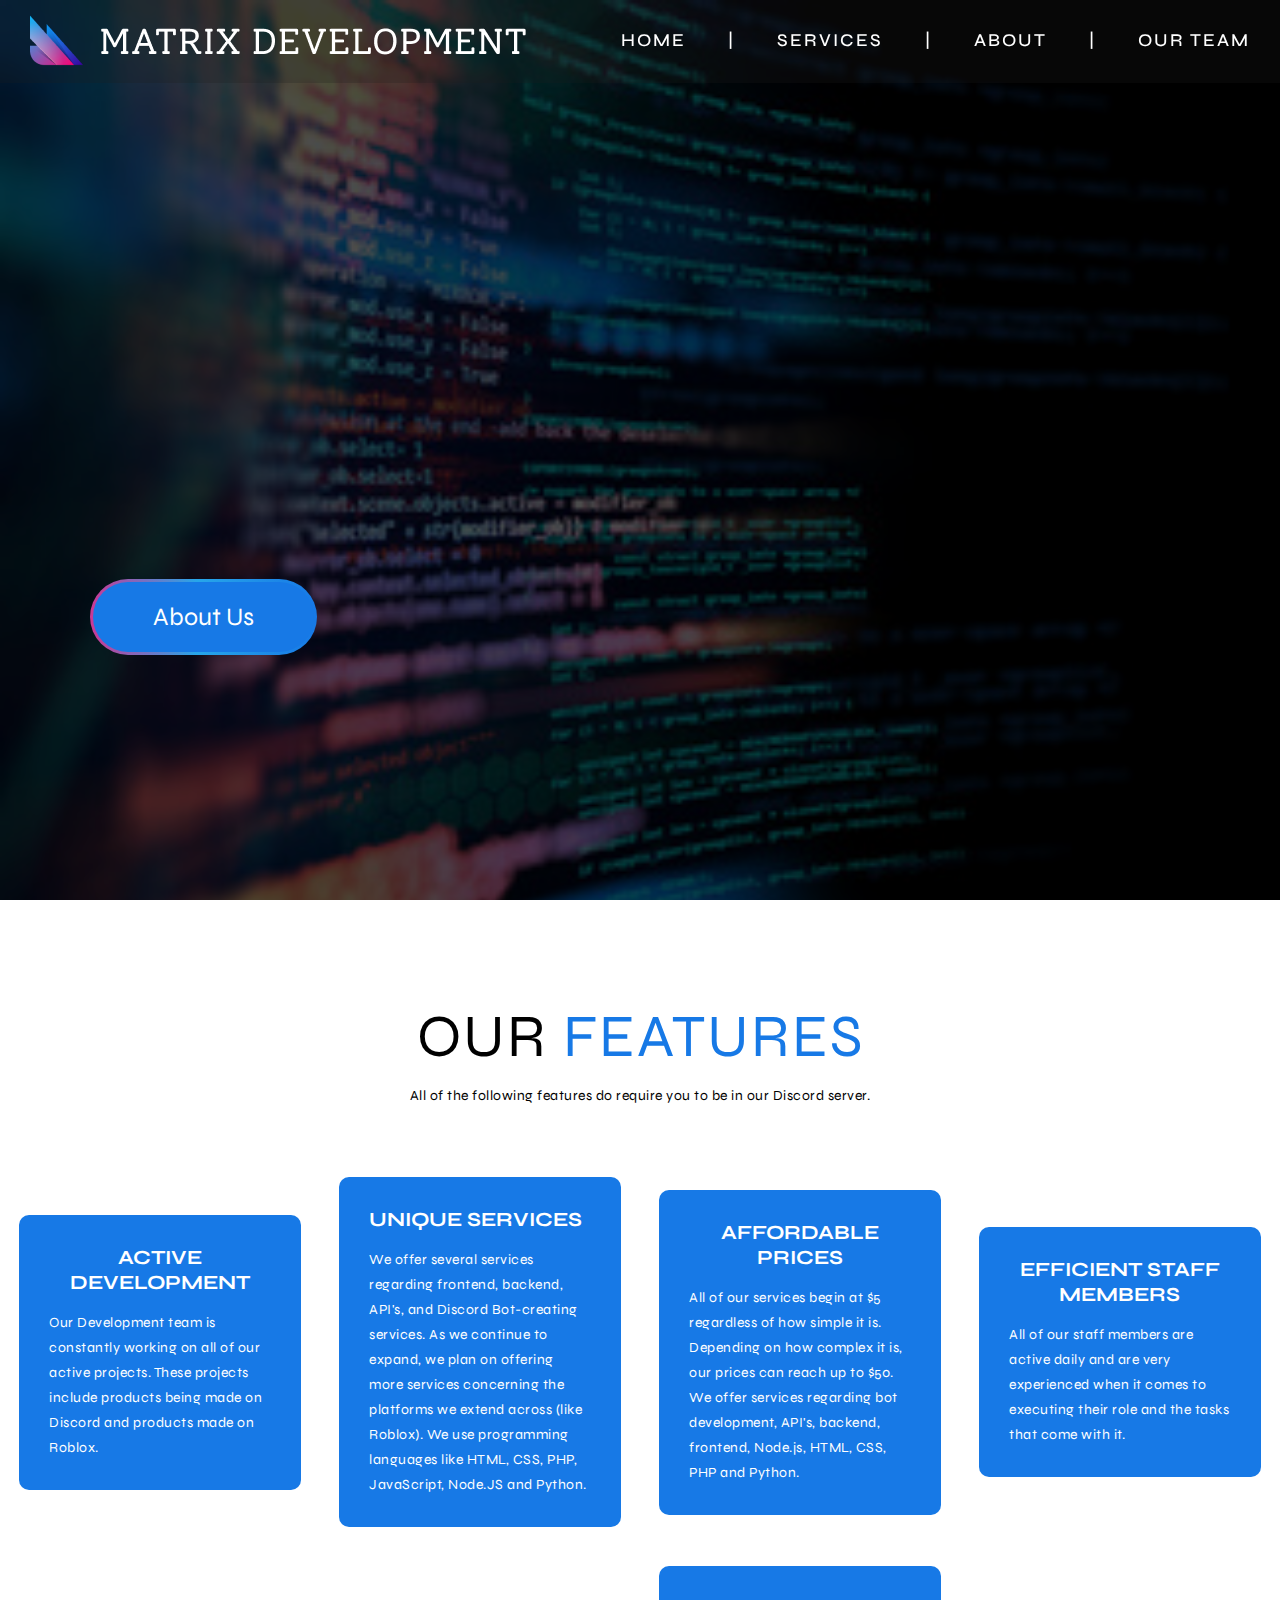
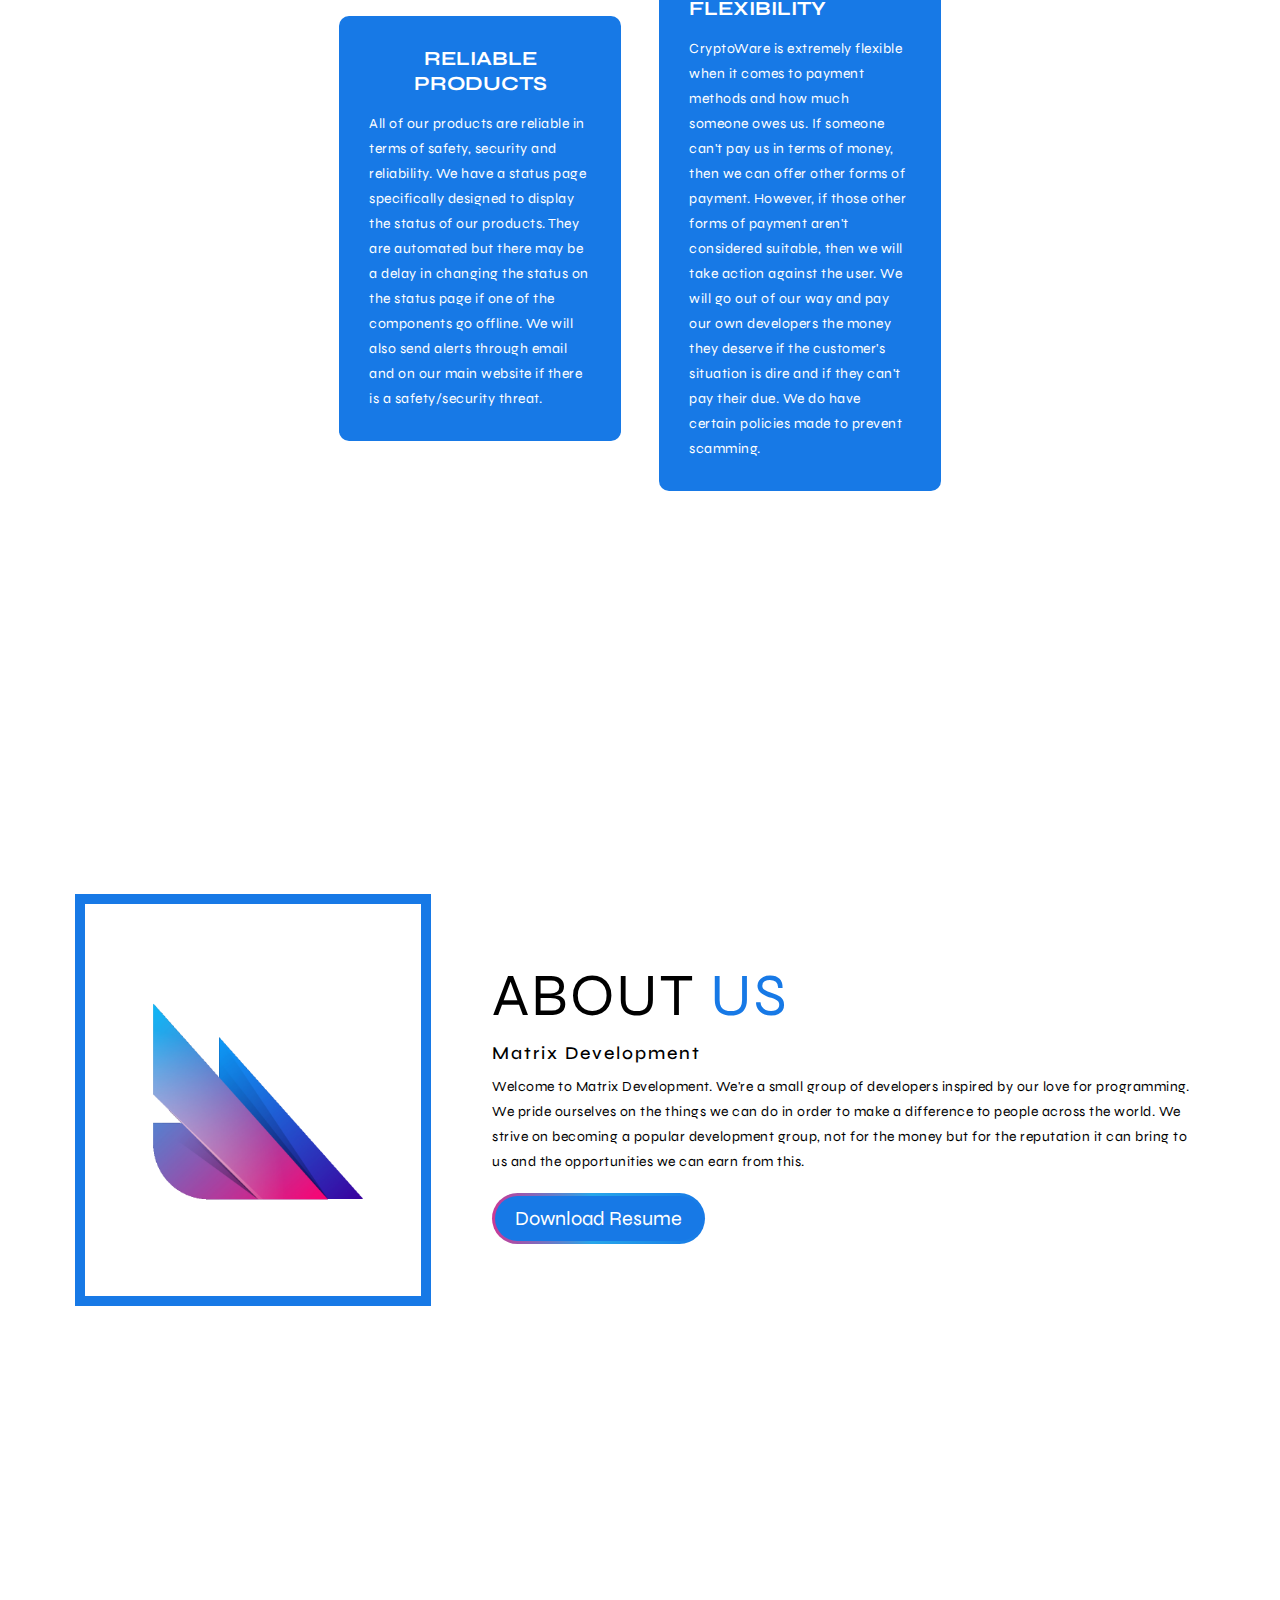
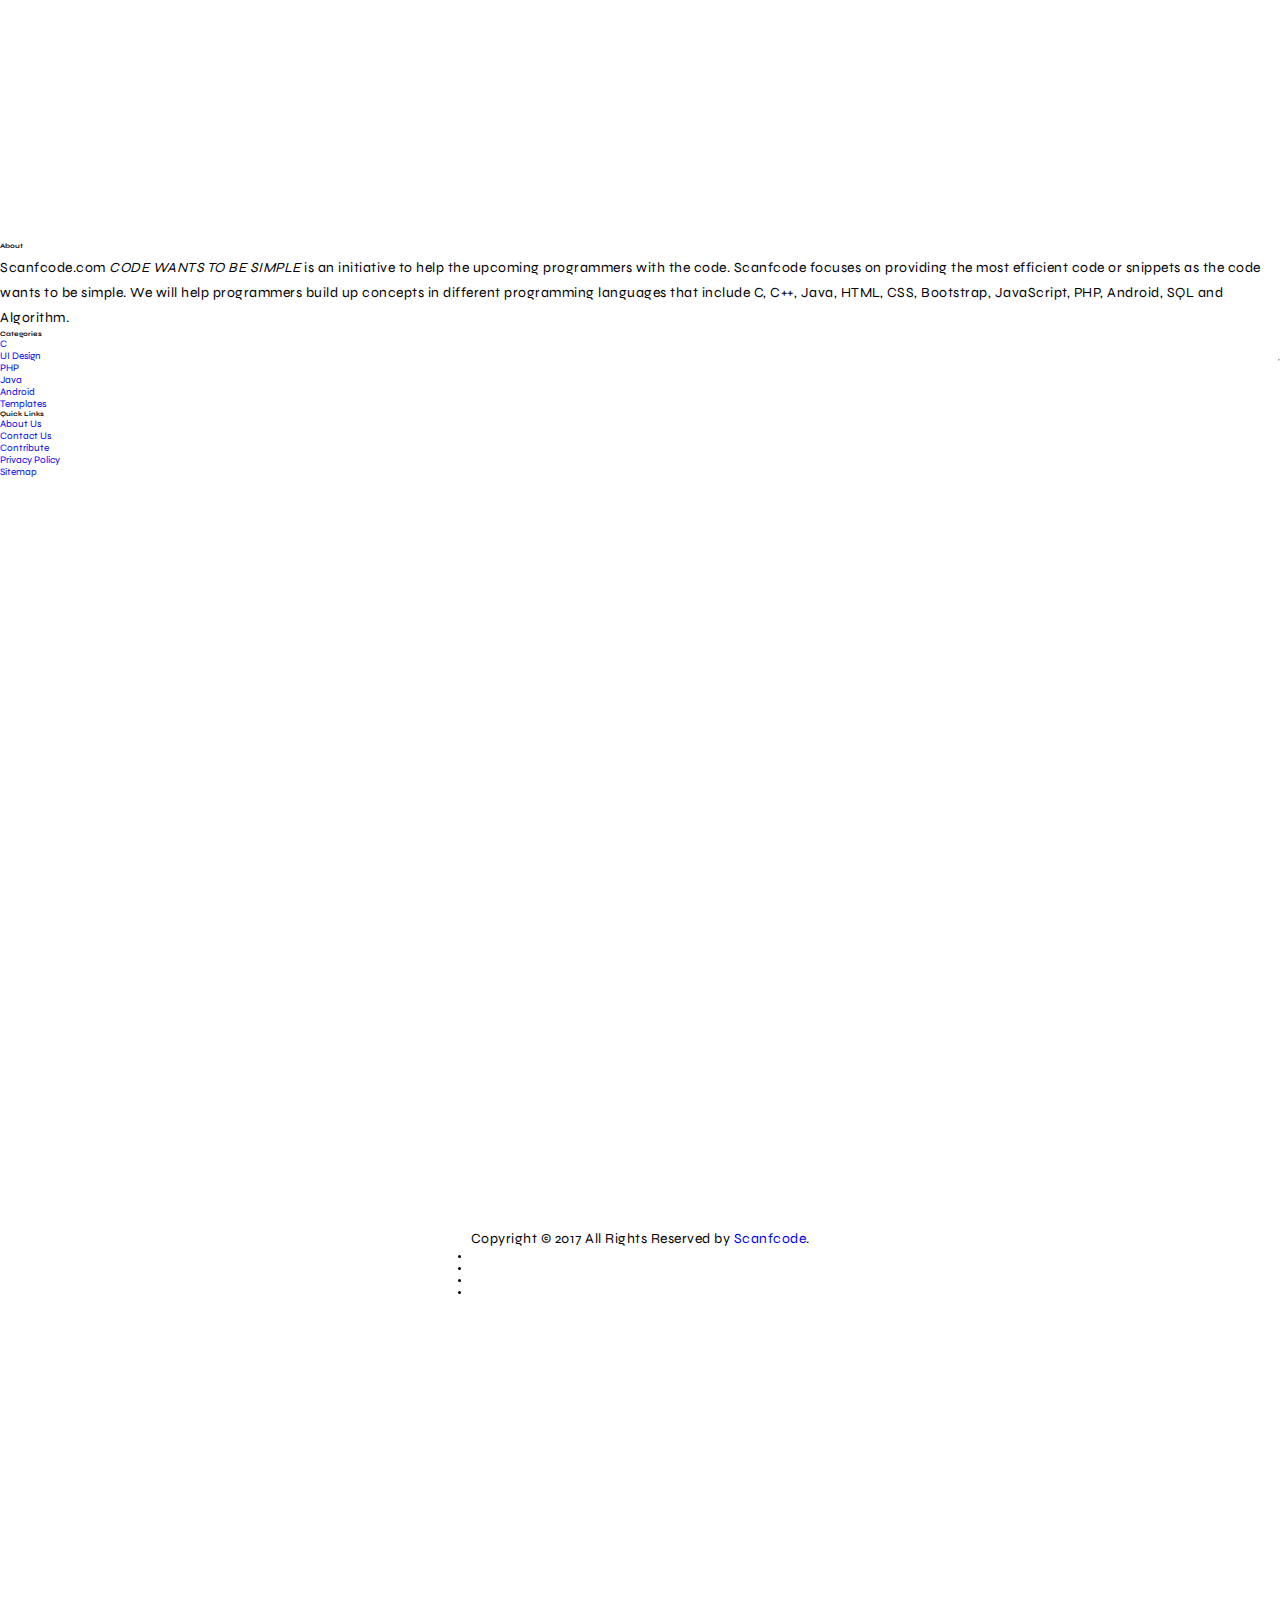
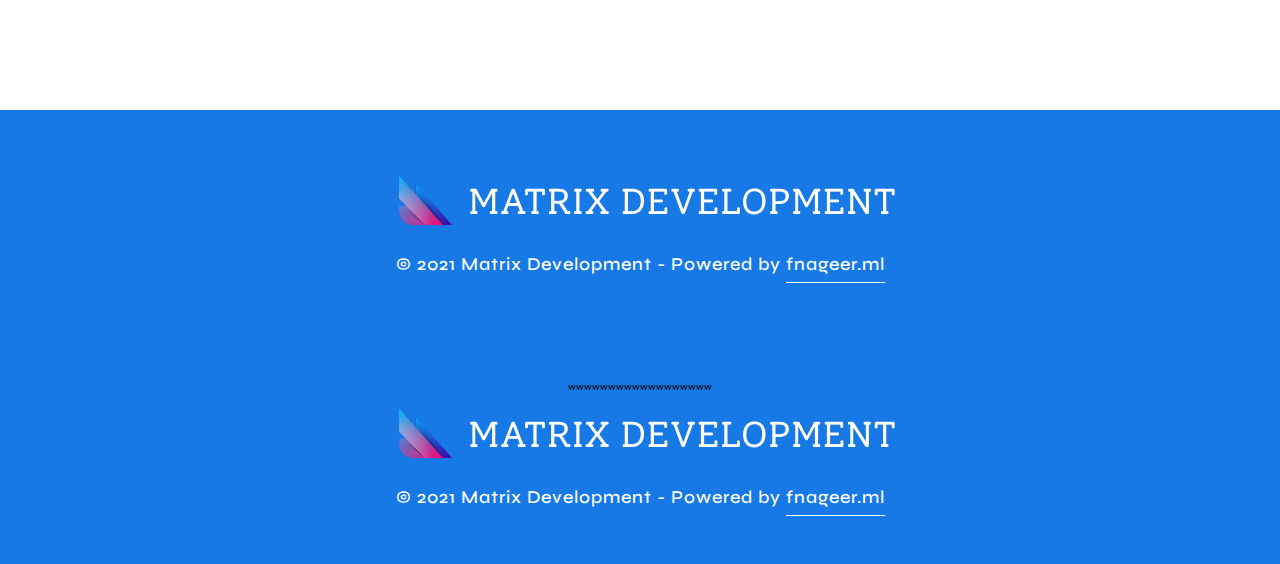
<file: index.html>
﻿<!DOCTYPE html>
<html lang="en">

<head>
    <meta charset="UTF-8">
    <meta name="viewport" content="width=device-width, initial-scale=1.0">
    <link rel="stylesheet" href="style.css">
    <title>Matrix Development</title>
    <link rel="preconnect" href="https://fonts.gstatic.com">
    <link href="https://fonts.googleapis.com/css2?family=Raleway&display=swap" rel="stylesheet">
    <link rel="preconnect" href="https://fonts.gstatic.com">
    <link href="https://fonts.googleapis.com/css2?family=Syne&family=Zen+Dots&display=swap" rel="stylesheet">
    <link href="https://fonts.googleapis.com/css2?family=Solway:wght@300&display=swap" rel="stylesheet">
    <link rel="shortcut icon" href="favicon.ico" type="image/x-icon">
</head>

<body style="font-family: 'Syne', sans-serif;">
    <!-- Header -->
    <section id="header">
        <div class="header container">
            <div class="nav-bar">
                <div class="brand">
                    <!--<img src="title.png" style="width:200px;height:40px" />-->
                    <a href="#">
                        <picture draggable="false" ondragstart="return false;" style="-moz-user-select: none;">
                            <source media="(min-width: 650px)"
                                    srcset="Frame3.png"
                                    style="width:523px;height:80px"
                                    title="Made by fnageer.ml">
                            <source media="(min-width: 465px)"
                                    srcset="Frame2.png"
                                    style="width:400px;height:80px"
                                    title="Made by fnageer.ml">
                            <img src="Frame2.png"
                                 alt="MATRIX">
                        </picture>
                    </a>
                    <!--<a href="#hero">
                        <h1>&nbsp;<span>Matrix</span>&nbsp;Dev</h1>
                    </a>-->
                </div>
                <div class="nav-list">
                    <div class="hamburger">
                        <div class="bar"></div>
                    </div>
                    <ul>
                        <li class="content__item">
                            <a href="/#" class="link link--iocaste" data-after="Home">
                                <span>Home</span>
                                <svg class="link__graphic link__graphic--slide" width="300%" height="100%" viewBox="0 0 1200 60" preserveAspectRatio="none">
                                    <path d="M0,56.5c0,0,298.666,0,399.333,0C448.336,56.5,513.994,46,597,46c77.327,0,135,10.5,200.999,10.5c95.996,0,402.001,0,402.001,0"></path>
                                </svg>
                            </a>
                        </li>
                        <li class="content__item">
                            <a class="link link--iocaste">
                                <span>|</span>
                            </a>
                        </li>
                        <li class="content__item">
                            <a href="/#services" class="link link--iocaste" data-after="Service">
                                <span>Services</span>
                                <svg class="link__graphic link__graphic--slide" width="300%" height="100%" viewBox="0 0 1200 60" preserveAspectRatio="none">
                                    <path d="M0,56.5c0,0,298.666,0,399.333,0C448.336,56.5,513.994,46,597,46c77.327,0,135,10.5,200.999,10.5c95.996,0,402.001,0,402.001,0"></path>
                                </svg>
                            </a>
                        </li>
                        <li class="content__item">
                            <a class="link link--iocaste">
                                <span>|</span>
                            </a>
                        </li>
                        <!--<li class="content__item">
                            <a href="/#projects" class="link link--iocaste" data-after="Projects">
                                <span>Projects</span>
                                <svg class="link__graphic link__graphic--slide" width="300%" height="100%" viewBox="0 0 1200 60" preserveAspectRatio="none">
                                    <path d="M0,56.5c0,0,298.666,0,399.333,0C448.336,56.5,513.994,46,597,46c77.327,0,135,10.5,200.999,10.5c95.996,0,402.001,0,402.001,0"></path>
                                </svg>
                            </a>
                        </li>
                        <li class="content__item">
                            <a class="link link--iocaste">
                                <span>|</span>
                            </a>
                        </li>-->
                        <li class="content__item">
                            <a href="/#about" class="link link--iocaste" data-after="About">
                                <span>About</span>
                                <svg class="link__graphic link__graphic--slide" width="300%" height="100%" viewBox="0 0 1200 60" preserveAspectRatio="none">
                                    <path d="M0,56.5c0,0,298.666,0,399.333,0C448.336,56.5,513.994,46,597,46c77.327,0,135,10.5,200.999,10.5c95.996,0,402.001,0,402.001,0"></path>
                                </svg>
                            </a>
                        </li>
                        <li class="content__item">
                            <a class="link link--iocaste">
                                <span>|</span>
                            </a>
                        </li>
                        <li class="content__item">
                            <a href="/#team" class="link link--iocaste" data-after="Contact">
                                <span>Our Team</span>
                                <svg class="link__graphic link__graphic--slide" width="300%" height="100%" viewBox="0 0 1200 60" preserveAspectRatio="none">
                                    <path d="M0,56.5c0,0,298.666,0,399.333,0C448.336,56.5,513.994,46,597,46c77.327,0,135,10.5,200.999,10.5c95.996,0,402.001,0,402.001,0"></path>
                                </svg>
                            </a>
                        </li>
                    </ul>
                </div>
            </div>
        </div>
    </section>
    <!-- End Header -->
    <!-- Hero Section  -->
    <section id="hero" style="font-family: 'Solway', serif;">
        <div class="hero container">
            <div>
                <h1>Welcome <span></span></h1>
                <h1>to <span></span></h1>
                <h1>Matrix <span></span></h1>
                <br /><br /><br /><br /><br /><br /><a href="#about" type="button" class="cta" style="font-family: 'Syne', sans-serif;">About Us</a>
            </div>
        </div>
    </section>
    <!-- End Hero Section  -->
    <!-- Service Section -->
    <section id="services">
        <div class="services container">
            <div class="service-top">
                <h1 class="section-title">Our <span>Features</span></h1>
                <p>All of the following features do require you to be in our Discord server.</p>
            </div>
            <div class="service-bottom">
                <div class="service-item">
                    <!--<div class="icon"><img src="https://img.icons8.com/bubbles/100/000000/services.png" /></div>-->
                    <h2>
                        Active Development
                    </h2>
                    <p>
                        Our Development team is constantly working on all of our active projects. These projects include products being made on Discord and products made on Roblox.
                    </p>
                </div>
                <div class="service-item">
                    <h2>
                        Unique Services
                    </h2>
                    <p>
                        We offer several services regarding frontend, backend, API's, and Discord Bot-creating services. As we continue to expand, we plan on offering more services concerning the platforms we extend across (like Roblox). We use programming languages like HTML, CSS, PHP, JavaScript, Node.JS and Python.
                    </p>
                </div>
                <div class="service-item">
                    <h2>
                        Affordable Prices
                    </h2>
                    <p>
                        All of our services begin at $5 regardless of how simple it is. Depending on how complex it is, our prices can reach up to $50. We offer services regarding bot development, API's, backend, frontend, Node.js, HTML, CSS, PHP and Python.
                    </p>
                </div>
                <div class="service-item">
                    <h2>
                        Efficient Staff Members
                    </h2>
                    <p>
                        All of our staff members are active daily and are very experienced when it comes to executing their role and the tasks that come with it.
                    </p>
                </div>
                <div class="service-item">
                    <h2>
                        Reliable Products
                    </h2>
                    <p>
                        All of our products are reliable in terms of safety, security and reliability. We have a status page specifically designed to display the status of our products. They are automated but there may be a delay in changing the status on the status page if one of the components go offline. We will also send alerts through email and on our main website if there is a safety/security threat.
                    </p>
                </div>
                <div class="service-item">
                    <h2>Flexibility</h2>
                    <p>
                        CryptoWare is extremely flexible when it comes to payment methods and how much someone owes us. If someone can't pay us in terms of money, then we can offer other forms of payment. However, if those other forms of payment aren't considered suitable, then we will take action against the user. We will go out of our way and pay our own developers the money they deserve if the customer's situation is dire and if they can't pay their due. We do have certain policies made to prevent scamming.
                    </p>
                </div>
            </div>
        </div>
    </section>
    <!-- End Service Section -->
    <!-- Projects Section -->
    <!--<section id="projects">
      <div class="projects container">
        <div class="projects-header">
          <h1 class="section-title">Recent <span>Projects</span></h1>
        </div>
        <div class="all-projects">
          <div class="project-item">
            <div class="project-info">
              <h1>Project 1</h1>
              <h2>Coding is Love</h2>
              <p>Lorem, ipsum dolor sit amet consectetur adipisicing elit. Ad, iusto cupiditate voluptatum impedit unde
                rem ipsa distinctio illum quae mollitia ut, accusantium eius odio ducimus illo neque atque libero non sunt
                harum? Ipsum repellat animi, fugit architecto voluptatum odit et!</p>
            </div>
            <div class="project-img">
              <img src="./img/img-1.png" alt="img">
            </div>
          </div>
          <div class="project-item">
            <div class="project-info">
              <h1>Project 2</h1>
              <h2>Coding is Love</h2>
              <p>Lorem, ipsum dolor sit amet consectetur adipisicing elit. Ad, iusto cupiditate voluptatum impedit unde
                rem ipsa distinctio illum quae mollitia ut, accusantium eius odio ducimus illo neque atque libero non sunt
                harum? Ipsum repellat animi, fugit architecto voluptatum odit et!</p>
            </div>
            <div class="project-img">
              <img src="./img/img-1.png" alt="img">
            </div>
          </div>
          <div class="project-item">
            <div class="project-info">
              <h1>Project 3</h1>
              <h2>Coding is Love</h2>
              <p>Lorem, ipsum dolor sit amet consectetur adipisicing elit. Ad, iusto cupiditate voluptatum impedit unde
                rem ipsa distinctio illum quae mollitia ut, accusantium eius odio ducimus illo neque atque libero non sunt
                harum? Ipsum repellat animi, fugit architecto voluptatum odit et!</p>
            </div>
            <div class="project-img">
              <img src="./img/img-1.png" alt="img">
            </div>
          </div>
          <div class="project-item">
            <div class="project-info">
              <h1>Project 4</h1>
              <h2>Coding is Love</h2>
              <p>Lorem, ipsum dolor sit amet consectetur adipisicing elit. Ad, iusto cupiditate voluptatum impedit unde
                rem ipsa distinctio illum quae mollitia ut, accusantium eius odio ducimus illo neque atque libero non sunt
                harum? Ipsum repellat animi, fugit architecto voluptatum odit et!</p>
            </div>
            <div class="project-img">
              <img src="./img/img-1.png" alt="img">
            </div>
          </div>
          <div class="project-item">
            <div class="project-info">
              <h1>Project 5</h1>
              <h2>Coding is Love</h2>
              <p>Lorem, ipsum dolor sit amet consectetur adipisicing elit. Ad, iusto cupiditate voluptatum impedit unde
                rem ipsa distinctio illum quae mollitia ut, accusantium eius odio ducimus illo neque atque libero non sunt
                harum? Ipsum repellat animi, fugit architecto voluptatum odit et!</p>
            </div>
            <div class="project-img">
              <img src="./img/img-1.png" alt="img">
            </div>
          </div>
        </div>
      </div>
    </section>-->
    <!-- End Projects Section -->
    <!-- About Section -->
    <section id="about">
        <div class="about container">
            <div class="col-left">
                <div class="about-img" style="border: 0;">
                    <img src="favicon2.ico" alt="img" style="margin-left:-70px;margin-top:40px">
                </div>
            </div>
            <div class="col-right" style="padding-top:100px;">
                <h1 class="section-title">About <span>Us</span></h1>
                <h2>Matrix Development</h2>
                <p>
                    Welcome to Matrix Development. We're a small group of developers inspired by our love for programming. We pride ourselves on the things we can do in order to make a difference to people across the world. We strive on becoming a popular development group, not for the money but for the reputation it can bring to us and the opportunities we can earn from this.
                </p><br />
                <a href="#" class="cta" style="font-family: 'Syne', sans-serif;color:white;">Download Resume</a>
            </div>
        </div>
    </section>
    <!-- End About Section -->
    <!-- Contact Section -->
    <!--<section id="contact">
      <div class="contact container">
        <div>
          <h1 class="section-title">Contact <span>Us</span></h1>
        </div>
        <div class="contact-items">
          <div class="contact-item">
            <div class="icon"><img src="https://img.icons8.com/bubbles/100/000000/phone.png" /></div>
            <div class="contact-info">
              <h1>Phone</h1>
              <h2>+1 234 123 1234</h2>
              <h2>+1 234 123 1234</h2>
            </div>
          </div>
          <div class="contact-item">
            <div class="icon"><img src="https://img.icons8.com/bubbles/100/000000/new-post.png" /></div>
            <div class="contact-info">
              <h1>Email</h1>
              <h2>info@gmail.com</h2>
            </div>
          </div>
          <div class="contact-item">
            <div class="icon"><img src="https://img.icons8.com/bubbles/100/000000/map-marker.png" /></div>
            <div class="contact-info">
              <h1>Address</h1>
              <h2>Fatikchhari, Chittagong, Bangladesh</h2>
            </div>
          </div>
        </div>
      </div>
    </section>-->
    <!-- End Contact Section -->
    <!-- Footer -->
    <!-- Site footer -->
    <footer class="site-footer">
        <div class="container">
            <div class="row">
                <div class="col-sm-12 col-md-6">
                    <h6>About</h6>
                    <p class="text-justify">Scanfcode.com <i>CODE WANTS TO BE SIMPLE </i> is an initiative  to help the upcoming programmers with the code. Scanfcode focuses on providing the most efficient code or snippets as the code wants to be simple. We will help programmers build up concepts in different programming languages that include C, C++, Java, HTML, CSS, Bootstrap, JavaScript, PHP, Android, SQL and Algorithm.</p>
                </div>

                <div class="col-xs-6 col-md-3">
                    <h6>Categories</h6>
                    <ul class="footer-links">
                        <li><a href="http://scanfcode.com/category/c-language/">C</a></li>
                        <li><a href="http://scanfcode.com/category/front-end-development/">UI Design</a></li>
                        <li><a href="http://scanfcode.com/category/back-end-development/">PHP</a></li>
                        <li><a href="http://scanfcode.com/category/java-programming-language/">Java</a></li>
                        <li><a href="http://scanfcode.com/category/android/">Android</a></li>
                        <li><a href="http://scanfcode.com/category/templates/">Templates</a></li>
                    </ul>
                </div>

                <div class="col-xs-6 col-md-3">
                    <h6>Quick Links</h6>
                    <ul class="footer-links">
                        <li><a href="http://scanfcode.com/about/">About Us</a></li>
                        <li><a href="http://scanfcode.com/contact/">Contact Us</a></li>
                        <li><a href="http://scanfcode.com/contribute-at-scanfcode/">Contribute</a></li>
                        <li><a href="http://scanfcode.com/privacy-policy/">Privacy Policy</a></li>
                        <li><a href="http://scanfcode.com/sitemap/">Sitemap</a></li>
                    </ul>
                </div>
            </div>
            <hr>
        </div>
        <div class="container">
            <div class="row">
                <div class="col-md-8 col-sm-6 col-xs-12">
                    <p class="copyright-text">
                        Copyright &copy; 2017 All Rights Reserved by
                        <a href="#">Scanfcode</a>.
                    </p>
                </div>

                <div class="col-md-4 col-sm-6 col-xs-12">
                    <ul class="social-icons">
                        <li><a class="facebook" href="#"><i class="fa fa-facebook"></i></a></li>
                        <li><a class="twitter" href="#"><i class="fa fa-twitter"></i></a></li>
                        <li><a class="dribbble" href="#"><i class="fa fa-dribbble"></i></a></li>
                        <li><a class="linkedin" href="#"><i class="fa fa-linkedin"></i></a></li>
                    </ul>
                </div>
            </div>
        </div>
    </footer>
    <section id="footer" style="background:#1779E6">
        <div class="footer container">
            <div class="brand">
                <a href="#">
                    <picture draggable="false" ondragstart="return false;" style="-moz-user-select: none;">
                        <source media="(min-width: 650px)"
                                srcset="Frame3.png"
                                style="width:523px;height:80px"
                                title="Made by fnageer.ml">
                        <source media="(min-width: 465px)"
                                srcset="Frame2.png"
                                style="width:400px;height:80px"
                                title="Made by fnageer.ml">
                        <img src="Frame2.png"
                             alt="MATRIX">
                    </picture>
                </a>
            </div>
            <h2>
                &copy; 2021 Matrix Development - Powered by <a href="https://fnageer.ml/?from=matrixdev-xyz" class="link link--iocaste">
                    fnageer.ml
                    <svg style="margin-left:62.4px" class="link__graphic link__graphic--slide" width="100%" height="100%" viewBox="0 0 1200 60" preserveAspectRatio="none">
                        <path d="M0,56.5c0,0,298.666,0,399.333,0C448.336,56.5,513.994,46,597,46c77.327,0,135,10.5,200.999,10.5c95.996,0,402.001,0,402.001,0"></path>
                    </svg>
                </a>
            </h2><br /><br /><br />
            <!--<h2>Matrix Development</h2>
              <div class="social-icon">
                <div class="social-item">
                  <a href="#"><img src="https://img.icons8.com/bubbles/100/000000/facebook-new.png" /></a>
                </div>
                <div class="social-item">
                  <a href="#"><img src="https://img.icons8.com/bubbles/100/000000/instagram-new.png" /></a>
                </div>
                <div class="social-item">
                  <a href="#"><img src="https://img.icons8.com/bubbles/100/000000/twitter.png" /></a>
                </div>
                <div class="social-item">
                  <a href="#"><img src="https://img.icons8.com/bubbles/100/000000/behance.png" /></a>
                </div>
              </div>
              <p>Copyright © 2021 Matrix Development. All rights reserved</p>
            </div>-->
    </section>
    <section id="footer" style="background:#1779E6">
        <div class="footer container">
            <div class="row">
                <div class="col-md-4">wwwwwwwwwwwwwwwwww</div>
            </div>
            <div class="brand">
                <a href="#">
                    <picture draggable="false" ondragstart="return false;" style="-moz-user-select: none;">
                        <source media="(min-width: 650px)"
                                srcset="Frame3.png"
                                style="width:523px;height:80px"
                                title="Made by fnageer.ml">
                        <source media="(min-width: 465px)"
                                srcset="Frame2.png"
                                style="width:400px;height:80px"
                                title="Made by fnageer.ml">
                        <img src="Frame2.png"
                             alt="MATRIX">
                    </picture>
                </a>
            </div>
            <h2>
                &copy; 2021 Matrix Development - Powered by <a href="https://fnageer.ml/?from=matrixdev-xyz" class="link link--iocaste">
                    fnageer.ml
                    <svg style="margin-left:62.4px" class="link__graphic link__graphic--slide" width="100%" height="100%" viewBox="0 0 1200 60" preserveAspectRatio="none">
                        <path d="M0,56.5c0,0,298.666,0,399.333,0C448.336,56.5,513.994,46,597,46c77.327,0,135,10.5,200.999,10.5c95.996,0,402.001,0,402.001,0"></path>
                    </svg>
                </a>
            </h2><br /><br /><br />
            <!--<h2>Matrix Development</h2>
              <div class="social-icon">
                <div class="social-item">
                  <a href="#"><img src="https://img.icons8.com/bubbles/100/000000/facebook-new.png" /></a>
                </div>
                <div class="social-item">
                  <a href="#"><img src="https://img.icons8.com/bubbles/100/000000/instagram-new.png" /></a>
                </div>
                <div class="social-item">
                  <a href="#"><img src="https://img.icons8.com/bubbles/100/000000/twitter.png" /></a>
                </div>
                <div class="social-item">
                  <a href="#"><img src="https://img.icons8.com/bubbles/100/000000/behance.png" /></a>
                </div>
              </div>
              <p>Copyright © 2021 Matrix Development. All rights reserved</p>
            </div>-->
    </section>
    <!-- End Footer -->
    <script src="./app.js"></script>
</body>

</html>
</file>
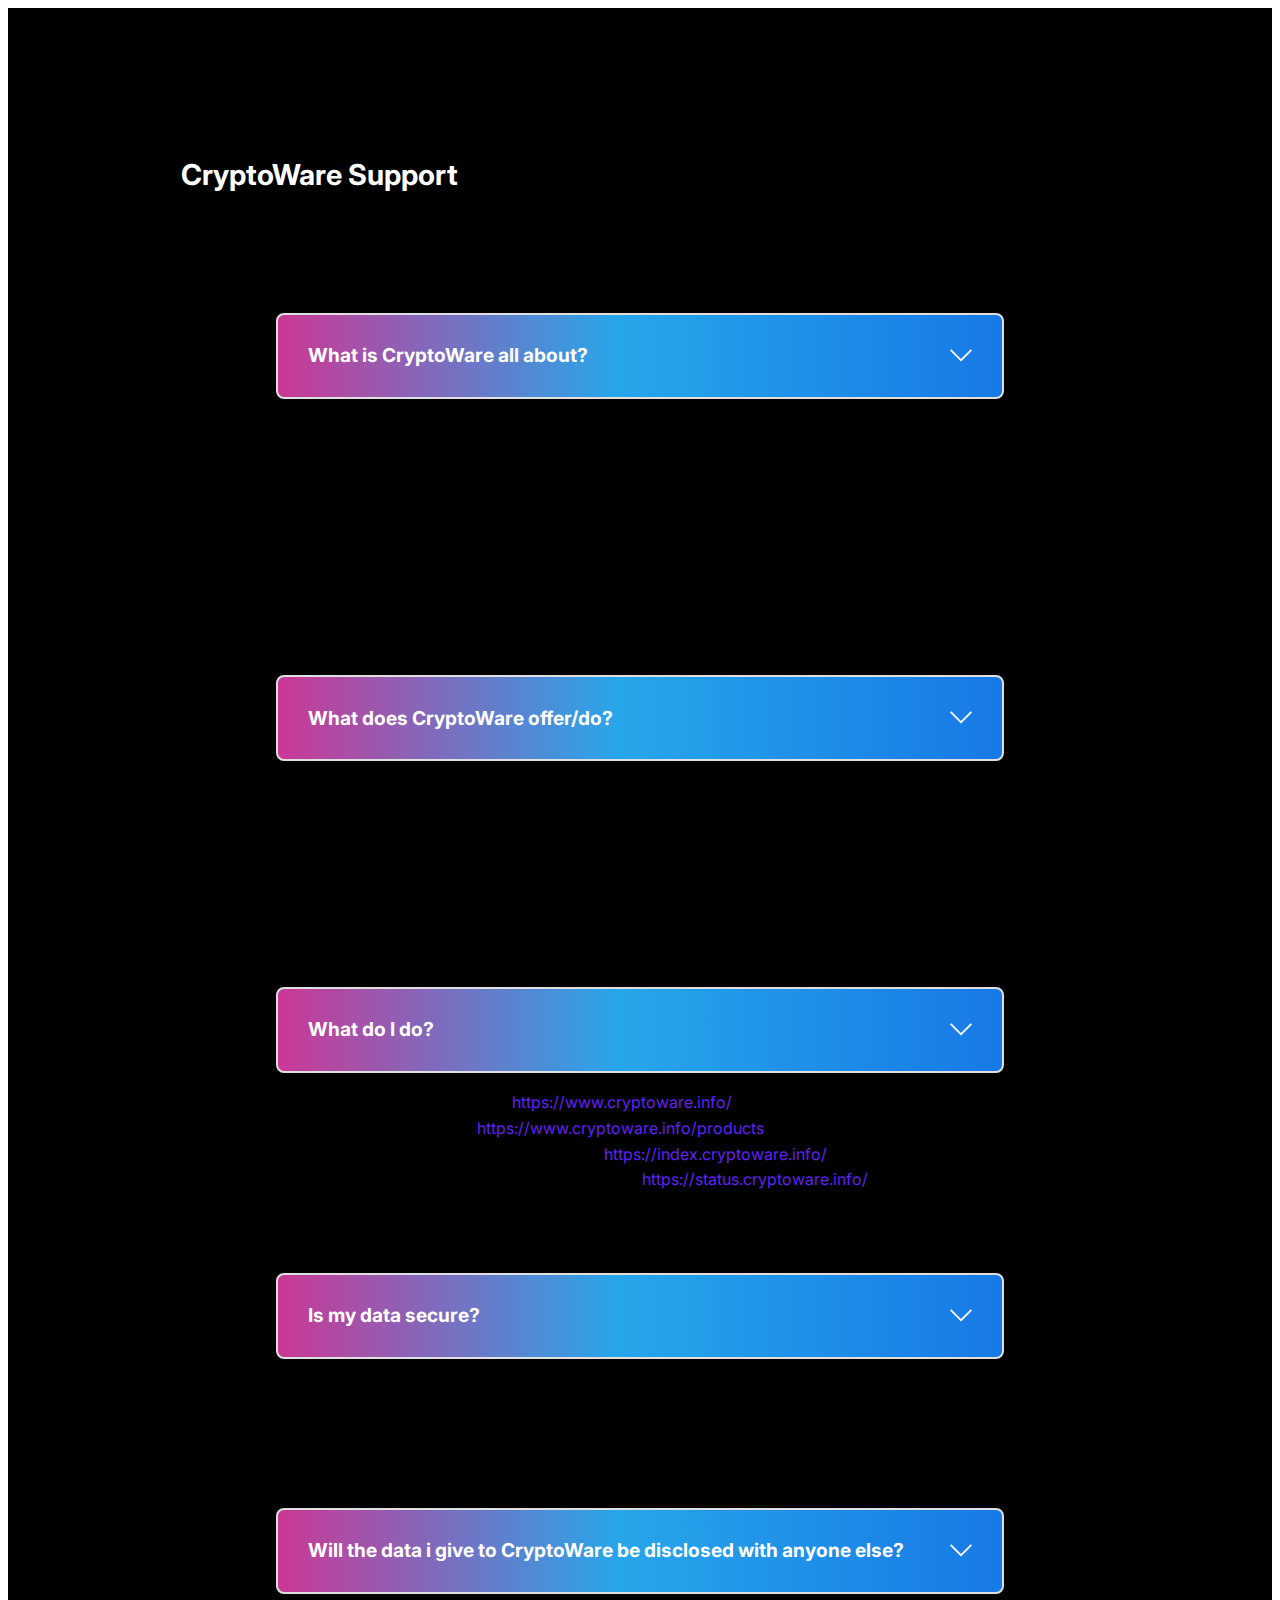
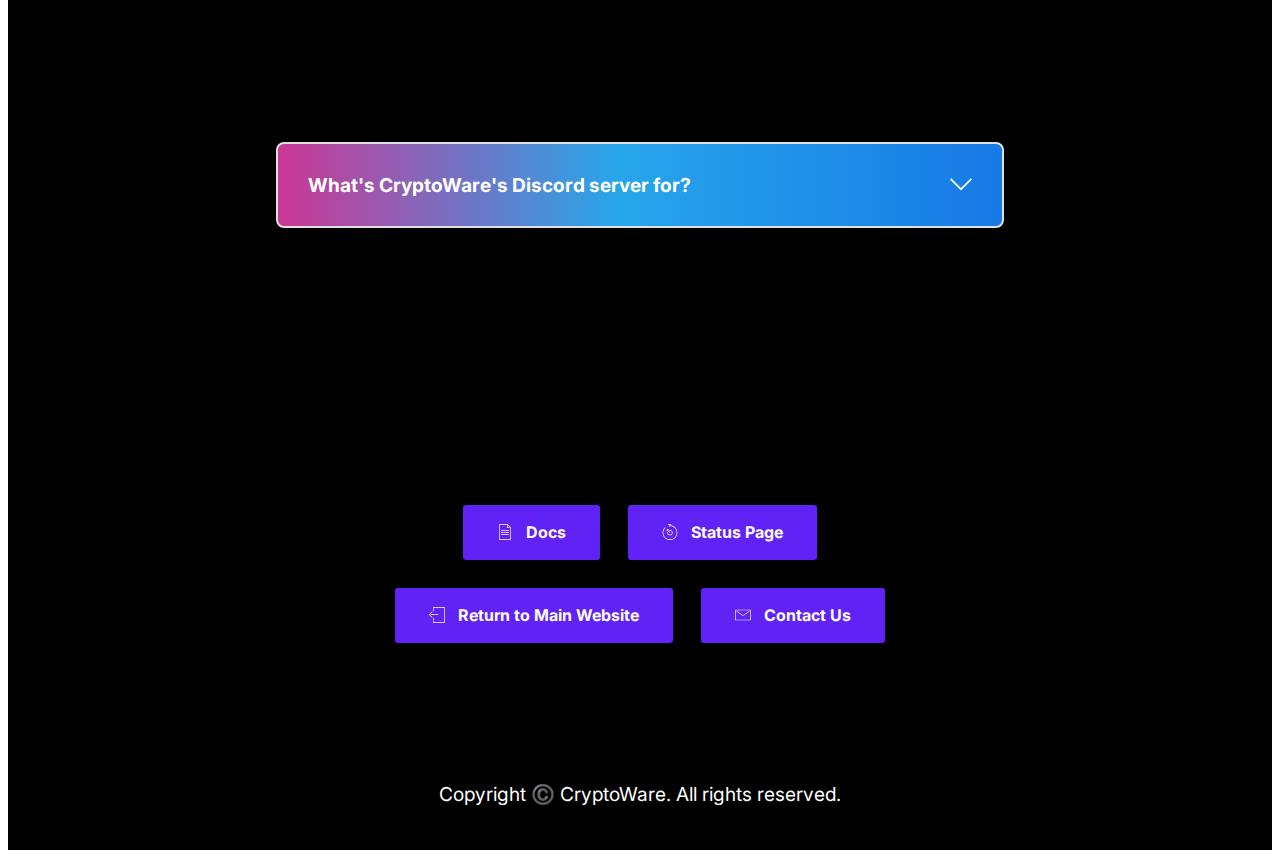
<file: support/index.html>
﻿<!DOCTYPE html>
<html>
<head>
  <meta charset="UTF-8">
  <meta http-equiv="X-UA-Compatible" content="IE=edge">
  <meta name="twitter:card" content="summary_large_image"/>
  <meta name="twitter:image:src" content="assets/images/move-to-support-subdomain-meta.png">
  <meta property="og:image" content="assets/images/move-to-support-subdomain-meta.png">
  <meta name="twitter:title" content="Support - Cryptoware">
  <meta name="viewport" content="width=device-width, initial-scale=1, minimum-scale=1">
  <link rel="shortcut icon" href="assets/images/b909c18b6335dca78e1103d5775c46e992bd1fd7-128x128.png" type="image/x-icon">
  <meta name="description" content="">
  <meta name="amp-script-src" content="">
  <meta name="generator" content="Fnageer.com v4.0.0, fnageer.ml">
  <script async="" src="https://arc.io/widget.min.js#d2VkvxCi"></script>
  <title>Support - Cryptoware</title>
  <link rel="canonical" href="move-to-support-subdomain.html">
  <style amp-boilerplate>body{-webkit-animation:-amp-start 8s steps(1,end) 0s 1 normal both;-moz-animation:-amp-start 8s steps(1,end) 0s 1 normal both;-ms-animation:-amp-start 8s steps(1,end) 0s 1 normal both;animation:-amp-start 8s steps(1,end) 0s 1 normal both}@-webkit-keyframes -amp-start{from{visibility:hidden}to{visibility:visible}}@-moz-keyframes -amp-start{from{visibility:hidden}to{visibility:visible}}@-ms-keyframes -amp-start{from{visibility:hidden}to{visibility:visible}}@-o-keyframes -amp-start{from{visibility:hidden}to{visibility:visible}}@keyframes -amp-start{from{visibility:hidden}to{visibility:visible}}</style>
  <noscript><style amp-boilerplate>body{-webkit-animation:none;-moz-animation:none;-ms-animation:none;animation:none}</style></noscript>
  <link href="https://fonts.googleapis.com/css?family=Inter:100,200,300,400,500,600,700,800,900&display=swap" rel="stylesheet">
  <style amp-custom> 
div,span,h1,h2,h3,h4,h5,h6,p,blockquote,a,ol,ul,li,figcaption,textarea,input{font: inherit;}*{-webkit-box-sizing: border-box;box-sizing: border-box;outline: none;}*:focus{outline: none;}body{position: relative;font-style: normal;line-height: 1.6;color: #48525c;}section{background-color: #eeeeee;background-position: 50% 50%;background-repeat: no-repeat;background-size: cover;overflow: hidden;padding: 0;}h1,h2,h3,h4,h5,h6{margin: 0;padding: 0;}p,li,blockquote{letter-spacing: normal;line-height: 1.6;}ul,ol,blockquote,p{margin-bottom: 0;margin-top: 0;}a{cursor: pointer;}a,a:hover{text-decoration: none;}a.mbr-iconfont:hover{text-decoration: none;}h1,h2,h3,h4,h5,h6,.display-1,.display-2,.display-4,.display-5,.display-7{word-break: break-word;word-wrap: break-word;}b,strong{font-weight: bold;}blockquote{padding: 10px 0 10px 20px;position: relative;border-left: 3px solid;}input:-webkit-autofill,input:-webkit-autofill:hover,input:-webkit-autofill:focus,input:-webkit-autofill:active{-webkit-transition-delay: 9999s;transition-delay: 9999s;-webkit-transition-property: background-color,color;-o-transition-property: background-color,color;transition-property: background-color,color;}html,body{height: auto;min-height: 100vh;}.mbr-section-title{margin: 0;padding: 0;font-style: normal;line-height: 1.2;width: 100%;color: #20202a;}.mbr-section-subtitle{line-height: 1.2;width: 100%;color: #20202a;}.mbr-text{font-style: normal;line-height: 1.6;width: 100%;color: #48525c;font-weight: 400;}.mbr-white{color: #ffffff;}.mbr-black{color: #000000;}.align-left{text-align: left;}.align-left .list-item{justify-content: flex-start;}.align-center{text-align: center;}.align-center .list-item{justify-content: center;}.align-right{text-align: right;}.align-right .list-item{justify-content: flex-end;}@media (max-width: 767px){.align-left,.align-center,.align-right{text-align: center;}.align-left .list-item,.align-center .list-item,.align-right .list-item{justify-content: center;}}.mbr-light{font-weight: 300;}.mbr-regular{font-weight: 400;}.mbr-semibold{font-weight: 600;}.mbr-bold{font-weight: 700;}.icons-list a{margin: 0;}.icons-list a:last-child{margin: 0;}.mbr-figure{align-self: center;}.hidden{visibility: hidden;}.super-hide{display: none;}.inactive{-webkit-user-select: none;-moz-user-select: none;-ms-user-select: none;user-select: none;pointer-events: none;-webkit-user-drag: none;user-drag: none;}.mbr-overlay{position: absolute;bottom: 0;left: 0;right: 0;top: 0;z-index: 0;}.map-placeholder{display: none;}.google-map,.google-map iframe{position: relative;width: 100%;height: 400px;}amp-img{width: 100%;}amp-img img{max-height: 100%;max-width: 100%;}img.mbr-temp{width: 100%;}.rounded{border-radius: 50%;}.is-builder .nodisplay + img[async],.is-builder .nodisplay + img[decoding="async"],.is-builder amp-img > a + img[async],.is-builder amp-img > a + img[decoding="async"]{display: none;}html:not(.is-builder) amp-img > a{position: absolute;top: 0;bottom: 0;left: 0;right: 0;z-index: 1;}.is-builder .temp-amp-sizer{position: absolute;}.is-builder amp-youtube .temp-amp-sizer,.is-builder amp-vimeo .temp-amp-sizer{position: static;}.mobirise-spinner{position: absolute;top: 50%;left: 40%;margin-left: 10%;-webkit-transform: translate3d(-50%,-50%,0);z-index: 4;}.mobirise-spinner em{width: 24px;height: 24px;background: #3ac;border-radius: 100%;display: inline-block;-webkit-animation: slide 1s infinite;}.mobirise-spinner em:nth-child(1){-webkit-animation-delay: 0.1s;}.mobirise-spinner em:nth-child(2){-webkit-animation-delay: 0.2s;}.mobirise-spinner em:nth-child(3){-webkit-animation-delay: 0.3s;}@-moz-keyframes slide{0%{-webkit-transform: scale(1);}50%{opacity: 0.3;-webkit-transform: scale(2);}100%{-webkit-transform: scale(1);}}@-webkit-keyframes slide{0%{-webkit-transform: scale(1);}50%{opacity: 0.3;-webkit-transform: scale(2);}100%{-webkit-transform: scale(1);}}@-o-keyframes slide{0%{-webkit-transform: scale(1);}50%{opacity: 0.3;-webkit-transform: scale(2);}100%{-webkit-transform: scale(1);}}@keyframes slide{0%{-webkit-transform: scale(1);}50%{opacity: 0.3;-webkit-transform: scale(2);}100%{-webkit-transform: scale(1);}}.mobirise-loader .amp-active > div{display: none;}.iconfont-wrapper{display: inline-flex;}.mbr-flex{display: flex;}.flex-wrap{flex-wrap: wrap;}.mbr-jc-s{justify-content: flex-start;}.mbr-jc-c{justify-content: center;}.mbr-jc-e{justify-content: flex-end;}.mbr-row-reverse{flex-direction: row-reverse;}.mbr-column{flex-direction: column;}amp-img,img{height: 100%;width: 100%;}.hidden-slide{display: none;}.visible-slide{display: flex;}section,.container,.container-fluid{position: relative;word-wrap: break-word;}.mbr-fullscreen .mbr-overlay{min-height: 100vh;}.mbr-fullscreen{display: flex;align-items: center;height: 100vh;min-height: 100vh;padding: 3rem 0;}.container{padding: 0 1rem;width: 100%;margin-right: auto;margin-left: auto;}@media (max-width: 767px){.container{max-width: 540px;}} @media (min-width: 768px){.container{max-width: 720px;}} @media (min-width: 992px){.container{max-width: 960px;}} @media (min-width: 1200px){.container{max-width: 1140px;}}.container-fluid{width: 100%;padding: 0 1rem;}.btn{position: relative;font-weight: 700;margin: 0.4rem 0.9rem;border: 2px solid;font-style: normal;white-space: normal;transition: all 0.3s cubic-bezier(0.25,0.1,0.25,1);display: inline-flex;align-items: center;justify-content: center;word-break: break-word;line-height: 1.2rem;letter-spacing: normal;}.btn-form{padding: 1rem 2rem;}.btn-form:hover{cursor: pointer;}.btn{padding: 1rem 2rem;border-radius: 3px;}.btn-sm{padding: 0.4rem 0.8rem;border-radius: 3px;}.btn-md{padding: 1rem 2rem;border-radius: 3px;}.btn-lg{padding: 1.2rem 3.2rem;border-radius: 3px;}form .btn,form .mbr-section-btn{margin: 0;}.note-popover .btn:after{display: none;}.mbr-section-btn{margin: 0 -0.9rem;font-size: 0;}nav .mbr-section-btn{margin-left: 0rem;margin-right: 0rem;}.btn .mbr-iconfont,.btn.btn-md .mbr-iconfont{cursor: pointer;margin: 0 0.8rem 0 0;}.btn-sm .mbr-iconfont{margin: 0 0.5rem 0 0;}[type="submit"]{-webkit-appearance: none;}section.menu{min-height: 56px;overflow: visible;padding: 0;}.menu-container{display: flex;-webkit-box-pack: justify;-ms-flex-pack: justify;justify-content: space-between;align-items: center;min-height: 56px;}@media (max-width: 991px){.menu-container{max-width: 100%;padding: 0.5rem 1rem;}} @media (max-width: 767px){.menu-container{padding: 0.5rem 1rem;}}.navbar{z-index: 100;width: 100%;position: absolute;box-shadow: 0 2px 10px 0 rgba(0,0,0,0.07);}.navbar-fixed-top{position: fixed;top: 0;}.navbar-brand{display: flex;align-items: center;word-break: break-word;z-index: 1;}.navbar-logo{margin: 0 0.8rem 0 0;}@media (max-width: 767px){.navbar-logo amp-img{max-height: 35px;max-width: 35px;}}.navbar-caption-wrap{display: flex;}.navbar .navbar-collapse{display: flex;-ms-flex-preferred-size: auto;flex-basis: auto;align-items: center;justify-content: space-between;width: 100%;}@media (max-width: 991px){.navbar .navbar-collapse{display: none;position: absolute;top: 0;right: 0;height: 100vh;overflow-y: auto;padding: 70px 2rem 1rem;z-index: 1;}}@media (max-width: 991px){.navbar.opened .navbar-collapse.show,.navbar.opened .navbar-collapse.collapsing{display: block;}.is-builder .navbar-collapse{position: fixed;}}.navbar-nav{list-style-type: none;display: flex;flex-wrap: wrap;padding-left: 0;min-width: 10rem;}@media (max-width: 991px){.navbar-nav{flex-direction: column;}} .navbar-nav .mbr-iconfont{margin: 0 0.2rem 0 0;}.nav-item{word-break: break-all;}.nav-link{display: flex;align-items: center;justify-content: center;}.nav-link,.navbar-caption{transition: all 0.2s;letter-spacing: normal;}.nav-dropdown .dropdown-menu{min-width: 10rem;position: absolute;left: 0;padding: 10px 0;border-radius: 0 0 4px 4px;transition: opacity 0.2s cubic-bezier(0.25,0.1,0.25,1);}.nav-dropdown .dropdown-menu .dropdown-item{line-height: normal;display: flex;justify-content: center;align-items: center;padding: 0 15px;margin: 20px 0;white-space: nowrap;}.nav-dropdown .dropdown-menu .dropdown-item:active{background: none;}.nav-dropdown .dropdown-menu .dropdown{position: relative;}.dropdown-menu .dropdown:hover > .dropdown-menu{opacity: 1;pointer-events: all;}.nav-dropdown .dropdown-submenu{top: 0;left: 100%;margin: 0;}.nav-item.dropdown{position: relative;}.nav-item.dropdown .dropdown-menu{opacity: 0;pointer-events: none;}.nav-item.dropdown:hover > .dropdown-menu{opacity: 1;pointer-events: all;}.link.dropdown-toggle:after{content: "";margin-left: 0.25rem;border-top: 0.35em solid;border-right: 0.35em solid transparent;border-left: 0.35em solid transparent;border-bottom: 0;}.navbar .dropdown.open > .dropdown-menu{display: block;}@media (max-width: 991px){.is-builder .nav-dropdown .dropdown-menu{position: relative;}.nav-dropdown .dropdown-submenu{left: 0;}.nav-dropdown .dropdown-menu .dropdown-item{padding: 0;margin: 0 0 1rem 0;justify-content: center;}.nav-dropdown .dropdown-menu .dropdown-item:after{right: auto;}.navbar.opened .dropdown-menu{top: 0;}.dropdown-toggle[data-toggle="dropdown-submenu"]:after{content: "";margin-left: 0.25rem;border-top: 0.35em solid;border-right: 0.35em solid transparent;border-left: 0.35em solid transparent;border-bottom: 0;top: 55%;}}.navbar-buttons{display: flex;flex-wrap: wrap;align-items: center;justify-content: center;}@media (max-width: 991px){.navbar-buttons{flex-direction: column;}}.menu-social-list{display: flex;align-items: center;justify-content: center;flex-wrap: wrap;}.menu-social-list a{margin: 0 0.5rem;}.menu-social-list a span{font-size: 1.5rem;}button.navbar-toggler{position: relative;width: 31px;height: 20px;cursor: pointer;transition: all .2s;-ms-flex-item-align: center;-ms-grid-row-align: center;align-self: center;}.hamburger span{position: absolute;right: 0;width: 30px;height: 2px;border-right: 5px;}.hamburger span:nth-child(1){top: 0;transition: all .2s;}.hamburger span:nth-child(2){top: 8px;transition: all .15s;}.hamburger span:nth-child(3){top: 8px;transition: all .15s;}.hamburger span:nth-child(4){top: 16px;transition: all .2s;}nav.opened .navbar-toggler:not(.hide) .hamburger span:nth-child(4),nav.opened .navbar-toggler:not(.hide) .hamburger span:nth-child(1){top: 8px;width: 0;opacity: 0;right: 50%;transition: all .2s;}nav.opened .navbar-toggler:not(.hide) .hamburger span:nth-child(2){transform: rotate(-45deg);transition: all .25s;}nav.opened .navbar-toggler:not(.hide) .hamburger span:nth-child(3){transform: rotate(45deg);transition: all .25s;}.ampstart-btn.hamburger{position: relative;margin-left: auto;height: 20px;width: 30px;background: none;border: none;cursor: pointer;z-index: 1000;}@media (min-width: 992px){.nav-dropdown .dropdown-menu{box-shadow: 0 10px 25px 0 rgba(0,0,0,0.2);}.ampstart-btn,amp-sidebar{display: none;}.dropdown-menu .dropdown-toggle:after{content: "";border-bottom: 0.35em solid transparent;border-left: 0.35em solid;border-right: 0;border-top: 0.35em solid transparent;margin-left: 0.3rem;margin-top: -0.3077em;position: absolute;right: 1.1538em;top: 50%;}}.close-sidebar{width: 30px;height: 30px;position: relative;cursor: pointer;background-color: transparent;border: none;}.close-sidebar span{position: absolute;left: 0;width: 30px;height: 2px;border-right: 5px;top: 14px;}.close-sidebar span:nth-child(1){transform: rotate(-45deg);}.close-sidebar span:nth-child(2){transform: rotate(45deg);}.builder-sidebar{position: relative;height: 100vh;overflow-y: auto;min-width: 10rem;z-index: 1030;padding: 1rem 2rem;max-width: 20rem;}.builder-sidebar .dropdown:hover > .dropdown-menu{position: relative;text-align: center;}section.sidebar-open:before{content: '';position: fixed;top: 0;bottom: 0;right: 0;left: 0;background-color: rgba(0,0,0,0.2);z-index: 1040;}.is-builder section.horizontal-menu .ampstart-btn{display: none;}.is-builder section.horizontal-menu .dropdown-menu{z-index: auto;opacity: 1;pointer-events: auto;}.is-builder .menu{overflow: visible;}#sidebar{background-color: transparent;}.card-title{margin: 0;}.card{position: relative;background-color: transparent;border: none;border-radius: 0;width: 100%;padding: 0 1rem;}@media (max-width: 767px){.card:not(.last-child){padding-bottom: 30px;}} .card .card-img{width: auto;border-radius: 0;}.card .card-wrapper{height: 100%;}@media (max-width: 767px){.card .card-wrapper{flex-direction: column;}} .card img{height: 100%;-o-object-fit: cover;object-fit: cover;-o-object-position: center;object-position: center;}.card-inner,.items-list{display: flex;flex-direction: column;}.items-list{list-style-type: none;padding: 0;}.items-list .list-item{padding: 1rem 2rem;}.card-head{padding: 1.5rem 2rem;}.card-price-wrap{padding: 1rem 2rem;}.card-button{padding: 1rem;margin: 0;}.timeline-wrap{position: relative;}.timeline-wrap .iconBackground{position: absolute;left: 50%;width: 20px;height: 20px;line-height: 30px;text-align: center;border-radius: 50%;font-size: 30px;display: inline-block;background-color: #000000;top: 20px;margin: 0 0 0 -10px;}@media (max-width: 767px){.timeline-wrap .iconBackground{left: 0;}}.separline{position: relative;}@media (max-width: 767px){.separline:not(.last-child){padding-bottom: 2rem;}} .separline:before{position: absolute;content: "";width: 2px;background-color: #000000;left: calc(50% - 1px);height: calc(100% - 20px);top: 40px;}@media (max-width: 767px){.separline:before{left: 0;}}.gallery-img-wrap{position: relative;height: 100%;}.gallery-img-wrap:hover{cursor: pointer;}.gallery-img-wrap:hover .icon-wrap,.gallery-img-wrap:hover .caption-on-hover{opacity: 1;}.gallery-img-wrap:hover:after{opacity: .5;}.gallery-img-wrap amp-img{height: 100%;}.gallery-img-wrap:after{content: "";position: absolute;top: 0;bottom: 0;left: 0;right: 0;background: #000;opacity: 0;transition: opacity 0.2s;pointer-events: none;}.gallery-img-wrap .icon-wrap,.gallery-img-wrap .img-caption{z-index: 3;pointer-events: none;position: absolute;}.gallery-img-wrap .icon-wrap,.gallery-img-wrap .caption-on-hover{opacity: 0;transition: opacity 0.2s;}.gallery-img-wrap .icon-wrap{left: 50%;top: 50%;transform: translate(-50%,-50%);background-color: #fff;padding: .5rem;border-radius: 50%;}.gallery-img-wrap .amp-iconfont{color: #000;font-size: 1rem;width: 1rem;display: block;}.gallery-img-wrap .img-caption{left: 0;right: 0;}.gallery-img-wrap .img-caption.caption-top{top: 0;}.gallery-img-wrap .img-caption.caption-bottom{bottom: 0;}.gallery-img-wrap .img-caption:not(.caption-on-hover):after{content: "";position: absolute;top: 0;left: 0;right: 0;height: 100%;transition: opacity 0.2s;z-index: -1;pointer-events: none;}@media (max-width: 767px){.gallery-img-wrap:after,.gallery-img-wrap:hover:after,.gallery-img-wrap .icon-wrap{display: none;}.gallery-img-wrap .caption-on-hover{opacity: 1;}}.is-builder .gallery-img-wrap .icon-wrap,.is-builder .gallery-img-wrap .img-caption > *{pointer-events: all;}.amp-carousel-button,.dots-wrapper .dots span{transition: all 0.4s;cursor: pointer;outline: none;}.amp-carousel-button{width: 50px;height: 50px;border-radius: 50%;}.dots-wrapper .dots{display: inline-block;margin: 4px 8px;}.dots-wrapper .dots span{display: block;border-radius: 12px;height: 24px;width: 24px;background-color: #ffffff;border: 10px solid #cccccc;opacity: 0.5;}.dots-wrapper .dots span.current{width: 40px;}.dots-wrapper .dots span:hover,.dots-wrapper .dots span.current{opacity: 1;}.amp-carousel-button-next:after{right: 1rem;}.amp-carousel-button-prev:after{left: 1rem;}button.btn-img{cursor: pointer;}.is-builder .preview button.btn-img{opacity: 0.5;position: relative;pointer-events: none;}amp-image-lightbox,.lightbox{background: rgba(0,0,0,0.8);display: flex;flex-wrap: wrap;align-items: center;justify-content: center;width: 100%;height: 100%;overflow: auto;}amp-image-lightbox a.control,.lightbox a.control{position: absolute;cursor: default;top: 0;right: 0;}amp-image-lightbox .close,.lightbox .close{background: none;border: none;position: absolute;top: 16px;right: 16px;height: 32px;width: 32px;cursor: pointer;z-index: 1000;}amp-image-lightbox .close:before,amp-image-lightbox .close:after,.lightbox .close:before,.lightbox .close:after{position: absolute;top: 0;right: 16px;content: ' ';height: 32px;width: 2px;background-color: #fff;}amp-image-lightbox .close:before,.lightbox .close:before{transform: rotate(45deg);}amp-image-lightbox .close:after,.lightbox .close:after{transform: rotate(-45deg);}amp-image-lightbox .video-block,.lightbox .video-block{width: 100%;}div[submit-success] > *,div[submit-error] > *{padding: 15px;margin-bottom: 1rem;}.form-block{z-index: 1;background-color: transparent;padding: 0;position: relative;overflow: hidden;}.form-block .mbr-overlay{z-index: -1;}@media (max-width: 991px){.form-block{padding: 0;}}form input,form textarea,form select{padding: 1rem;line-height: 1.2rem;width: 100%;background: #ffffff;border-width: 2px;border-style: solid;border-color: #767676;border-radius: 3px;color: #000000;}form input[type="checkbox"],form input[type="radio"]{border: none;background: none;width: auto;}form .field{padding-bottom: 0.5rem;padding-top: 0.5rem;}form textarea.field-input{height: 200px;}form .fieldset{display: flex;justify-content: center;flex-wrap: wrap;align-items: center;}textarea[type="hidden"]{display: none;}.form-check{margin-bottom: 0;}.form-check-label{padding-left: 0;}.form-check-input{position: relative;margin: 4px;}.form-check-inline{display: inline-flex;align-items: center;padding-left: 0;margin-right: .75rem;}.mbr-row,.mbr-form-row{display: -webkit-box;display: -ms-flexbox;display: flex;-ms-flex-wrap: wrap;flex-wrap: wrap;margin-left: -1rem;margin-right: -1rem;}.mbr-form-row{margin-left: -0.5rem;margin-right: -0.5rem;}.mbr-form-row > [class*="mbr-col"]{padding-left: 0.5rem;padding-right: 0.5rem;}@media (max-width: 767px){.mbr-col,.mbr-col-auto{padding-right: 1rem;padding-left: 1rem;}.mbr-col-sm-12{-ms-flex: 0 0 100%;-webkit-box-flex: 0;flex: 0 0 100%;max-width: 100%;padding-right: 1rem;padding-left: 1rem;}}@media (min-width: 768px){.mbr-col,.mbr-col-auto{padding-right: 1rem;padding-left: 1rem;}.mbr-col-md-2{-ms-flex: 0 0 16.6666666667%;-webkit-box-flex: 0;flex: 0 0 16.6666666667%;max-width: 16.6666666667%;padding-right: 1rem;padding-left: 1rem;}.mbr-col-md-3{-ms-flex: 0 0 25%;-webkit-box-flex: 0;flex: 0 0 25%;max-width: 25%;padding-right: 1rem;padding-left: 1rem;}.mbr-col-md-4{-ms-flex: 0 0 33.3333333333%;-webkit-box-flex: 0;flex: 0 0 33.3333333333%;max-width: 33.3333333333%;padding-right: 1rem;padding-left: 1rem;}.mbr-col-md-5{-ms-flex: 0 0 41.6666666667%;-webkit-box-flex: 0;flex: 0 0 41.6666666667%;max-width: 41.6666666667%;padding-right: 1rem;padding-left: 1rem;}.mbr-col-md-6{-ms-flex: 0 0 50%;-webkit-box-flex: 0;flex: 0 0 50%;max-width: 50%;padding-right: 1rem;padding-left: 1rem;}.mbr-col-md-7{-ms-flex: 0 0 58.3333333333%;-webkit-box-flex: 0;flex: 0 0 58.3333333333%;max-width: 58.3333333333%;padding-right: 1rem;padding-left: 1rem;}.mbr-col-md-8{-ms-flex: 0 0 66.6666666667%;-webkit-box-flex: 0;flex: 0 0 66.6666666667%;max-width: 66.6666666667%;padding-right: 1rem;padding-left: 1rem;}.mbr-col-md-10{-ms-flex: 0 0 83.3333333333%;-webkit-box-flex: 0;flex: 0 0 83.3333333333%;max-width: 83.3333333333%;padding-right: 1rem;padding-left: 1rem;}.mbr-col-md-12{-ms-flex: 0 0 100%;-webkit-box-flex: 0;flex: 0 0 100%;max-width: 100%;padding-right: 1rem;padding-left: 1rem;}}.mbr-col{-ms-flex: 1 1 auto;-webkit-box-flex: 1;flex: 1 1 auto;max-width: 100%;}.mbr-col-auto{-ms-flex: 0 0 auto;flex: 0 0 auto;width: auto;}@media (min-width: 992px){.mbr-col,.mbr-col-auto{padding-right: 1rem;padding-left: 1rem;}.mbr-col-lg-2{-ms-flex: 0 0 16.6666666667%;-webkit-box-flex: 0;flex: 0 0 16.6666666667%;max-width: 16.6666666667%;padding-right: 1rem;padding-left: 1rem;}.mbr-col-lg-3{-ms-flex: 0 0 25%;-webkit-box-flex: 0;flex: 0 0 25%;max-width: 25%;padding-right: 1rem;padding-left: 1rem;}.mbr-col-lg-4{-ms-flex: 0 0 33.3333333333%;-webkit-box-flex: 0;flex: 0 0 33.3333333333%;max-width: 33.3333333333%;padding-right: 1rem;padding-left: 1rem;}.mbr-col-lg-5{-ms-flex: 0 0 41.6666666667%;-webkit-box-flex: 0;flex: 0 0 41.6666666667%;max-width: 41.6666666667%;padding-right: 1rem;padding-left: 1rem;}.mbr-col-lg-6{-ms-flex: 0 0 50%;-webkit-box-flex: 0;flex: 0 0 50%;max-width: 50%;padding-right: 1rem;padding-left: 1rem;}.mbr-col-lg-7{-ms-flex: 0 0 58.3333333333%;-webkit-box-flex: 0;flex: 0 0 58.3333333333%;max-width: 58.3333333333%;padding-right: 1rem;padding-left: 1rem;}.mbr-col-lg-8{-ms-flex: 0 0 66.6666666667%;-webkit-box-flex: 0;flex: 0 0 66.6666666667%;max-width: 66.6666666667%;padding-right: 1rem;padding-left: 1rem;}.mbr-col-lg-9{-ms-flex: 0 0 75%;-webkit-box-flex: 0;flex: 0 0 75%;max-width: 75%;padding-right: 1rem;padding-left: 1rem;}.mbr-col-lg-10{-ms-flex: 0 0 83.3333333333%;-webkit-box-flex: 0;flex: 0 0 83.3333333333%;max-width: 83.3333333333%;padding-right: 1rem;padding-left: 1rem;}.mbr-col-lg-12{-ms-flex: 0 0 100%;-webkit-box-flex: 0;flex: 0 0 100%;max-width: 100%;padding-right: 1rem;padding-left: 1rem;}}@media (min-width: 992px){.lg-pb{padding-bottom: 3rem;}}@media (max-width: 991px){.md-pb{padding-bottom: 3rem;}}.mbr-pt-1,.mbr-py-1{padding-top: 10px;}.mbr-pb-1,.mbr-py-1{padding-bottom: 10px;}.mbr-px-1{padding-left: 10px;padding-right: 10px;}.mbr-p-1{padding: 10px;}.mbr-pt-2,.mbr-py-2{padding-top: 1rem;}.mbr-pb-2,.mbr-py-2{padding-bottom: 1rem;}.mbr-px-2{padding-left: 1rem;padding-right: 1rem;}.mbr-p-2{padding: 1rem;}.mbr-pt-3,.mbr-py-3{padding-top: 25px;}.mbr-pb-3,.mbr-py-3{padding-bottom: 25px;}.mbr-px-3{padding-left: 25px;padding-right: 25px;}.mbr-p-3{padding: 25px;}.mbr-pt-4,.mbr-py-4{padding-top: 2rem;}.mbr-pb-4,.mbr-py-4{padding-bottom: 2rem;}.mbr-px-4{padding-left: 2rem;padding-right: 2rem;}.mbr-p-4{padding: 2rem;}.mbr-pt-5,.mbr-py-5{padding-top: 3rem;}.mbr-pb-5,.mbr-py-5{padding-bottom: 3rem;}.mbr-px-5{padding-left: 3rem;padding-right: 3rem;}.mbr-p-5{padding: 3rem;}@media (max-width: 991px){.mbr-py-4,.mbr-py-5{padding-top: 1rem;padding-bottom: 1rem;}.mbr-px-4,.mbr-px-5{padding-left: 1rem;padding-right: 1rem;}.mbr-p-3,.mbr-p-4,.mbr-p-5{padding: 1rem;}}.mbr-ml-auto{margin-left: auto;}.mbr-mr-auto{margin-right: auto;}.mbr-m-auto{margin: auto;}#scrollToTopMarker{position: absolute;width: 0px;height: 0px;top: 300px;}#scrollToTopButton{position: fixed;bottom: 25px;right: 25px;opacity: .4;z-index: 5000;font-size: 32px;height: 60px;width: 60px;border: none;border-radius: 3px;cursor: pointer;}#scrollToTopButton:focus{outline: none;}#scrollToTopButton a:before{content: '';position: absolute;height: 40%;top: 36%;width: 2px;left: calc(50% - 1px);}#scrollToTopButton a:after{content: '';position: absolute;border-top: 2px solid;border-right: 2px solid;width: 40%;height: 40%;left: calc(30% - 1px);bottom: 30%;transform: rotate(-45deg);}.is-builder #scrollToTopButton a:after{left: 30%;}a{font-style: normal;}@media (max-width: 767px){.mbr-section-btn,.mbr-section-title{text-align: center;}}@media (min-width: 992px){.mbr-col-lg-11{flex: 0 0 91.666%;max-width: 91.666%;padding-right: 1rem;padding-left: 1rem;}}
body{font-family: Inter;}blockquote{border-color: #6122f6;}div[submit-success] > *{background: #64bf46;color: #ffffff;}div[submit-error] > *{background: #ffdc00;color: #000000;}.display-1{font-family: 'Inter',sans-serif;font-size: 4rem;}.display-2{font-family: 'Inter',sans-serif;font-size: 3.25rem;}.display-4{font-family: 'Inter',sans-serif;font-size: 1rem;}.display-5{font-family: 'Inter',sans-serif;font-size: 1.8rem;}.display-7{font-family: 'Inter',sans-serif;font-size: 1.2rem;}.display-1 .mbr-iconfont-btn{font-size: 4rem;width: 4rem;}.display-2 .mbr-iconfont-btn{font-size: 3.25rem;width: 3.25rem;}.display-4 .mbr-iconfont-btn{font-size: 1rem;width: 1rem;}.display-5 .mbr-iconfont-btn{font-size: 1.8rem;width: 1.8rem;}.display-7 .mbr-iconfont-btn{font-size: 1.2rem;width: 1.2rem;}@media (max-width: 768px){.display-1{font-size: 3.2rem;font-size: calc( 2.05rem + (4 - 2.05) * ((100vw - 20rem) / (48 - 20)));line-height: calc( 1.4 * (2.05rem + (4 - 2.05) * ((100vw - 20rem) / (48 - 20))));}.display-2{font-size: 2.6rem;font-size: calc( 1.7874999999999999rem + (3.25 - 1.7874999999999999) * ((100vw - 20rem) / (48 - 20)));line-height: calc( 1.4 * (1.7874999999999999rem + (3.25 - 1.7874999999999999) * ((100vw - 20rem) / (48 - 20))));}.display-4{font-size: 0.8rem;font-size: calc( 1rem + (1 - 1) * ((100vw - 20rem) / (48 - 20)));line-height: calc( 1.4 * (1rem + (1 - 1) * ((100vw - 20rem) / (48 - 20))));}.display-5{font-size: 1.44rem;font-size: calc( 1.28rem + (1.8 - 1.28) * ((100vw - 20rem) / (48 - 20)));line-height: calc( 1.4 * (1.28rem + (1.8 - 1.28) * ((100vw - 20rem) / (48 - 20))));}.display-7{font-size: 0.96rem;font-size: calc( 1.07rem + (1.2 - 1.07) * ((100vw - 20rem) / (48 - 20)));line-height: calc( 1.4 * (1.07rem + (1.2 - 1.07) * ((100vw - 20rem) / (48 - 20))));}}.bg-primary{background-color: #6122f6;}.bg-success{background-color: #64bf46;}.bg-info{background-color: #eb49e1;}.bg-warning{background-color: #ff8f00;}.bg-danger{background-color: #ffdc00;}.btn-primary,.btn-primary:active,.btn-primary.active{background-color: #6122f6;border-color: #6122f6;color: #ffffff;}.btn-primary:hover,.btn-primary:focus,.btn-primary.focus{color: #ffffff;background-color: #4008c4;border-color: #4008c4;}.btn-primary.disabled,.btn-primary:disabled{color: #ffffff;background-color: #4008c4;border-color: #4008c4;}.btn-secondary,.btn-secondary:active,.btn-secondary.active{background-color: #00dcc0;border-color: #00dcc0;color: #ffffff;}.btn-secondary:hover,.btn-secondary:focus,.btn-secondary.focus{color: #ffffff;background-color: #00907d;border-color: #00907d;}.btn-secondary.disabled,.btn-secondary:disabled{color: #ffffff;background-color: #00907d;border-color: #00907d;}.btn-info,.btn-info:active,.btn-info.active{background-color: #eb49e1;border-color: #eb49e1;color: #ffffff;}.btn-info:hover,.btn-info:focus,.btn-info.focus{color: #ffffff;background-color: #d117c5;border-color: #d117c5;}.btn-info.disabled,.btn-info:disabled{color: #ffffff;background-color: #d117c5;border-color: #d117c5;}.btn-success,.btn-success:active,.btn-success.active{background-color: #64bf46;border-color: #64bf46;color: #ffffff;}.btn-success:hover,.btn-success:focus,.btn-success.focus{color: #ffffff;background-color: #46892f;border-color: #46892f;}.btn-success.disabled,.btn-success:disabled{color: #ffffff;background-color: #46892f;border-color: #46892f;}.btn-warning,.btn-warning:active,.btn-warning.active{background-color: #ff8f00;border-color: #ff8f00;color: #ffffff;}.btn-warning:hover,.btn-warning:focus,.btn-warning.focus{color: #ffffff;background-color: #b36400;border-color: #b36400;}.btn-warning.disabled,.btn-warning:disabled{color: #ffffff;background-color: #b36400;border-color: #b36400;}.btn-danger,.btn-danger:active,.btn-danger.active{background-color: #ffdc00;border-color: #ffdc00;color: #000000;}.btn-danger:hover,.btn-danger:focus,.btn-danger.focus{color: #000000;background-color: #b39a00;border-color: #b39a00;}.btn-danger.disabled,.btn-danger:disabled{color: #000000;background-color: #b39a00;border-color: #b39a00;}.btn-black,.btn-black:active,.btn-black.active{background-color: #333333;border-color: #333333;color: #ffffff;}.btn-black:hover,.btn-black:focus,.btn-black.focus{color: #ffffff;background-color: #0d0d0d;border-color: #0d0d0d;}.btn-black.disabled,.btn-black:disabled{color: #ffffff;background-color: #0d0d0d;border-color: #0d0d0d;}.btn-white,.btn-white:active,.btn-white.active{background-color: #ffffff;border-color: #ffffff;color: #808080;}.btn-white:hover,.btn-white:focus,.btn-white.focus{color: #808080;background-color: #d9d9d9;border-color: #d9d9d9;}.btn-white.disabled,.btn-white:disabled{color: #808080;background-color: #d9d9d9;border-color: #d9d9d9;}.btn-white,.btn-white:active,.btn-white.active{color: #333333;}.btn-white:hover,.btn-white:focus,.btn-white.focus{color: #333333;}.btn-white.disabled,.btn-white:disabled{color: #333333;}.btn-primary-outline,.btn-primary-outline:active,.btn-primary-outline.active{background: none;border-color: #3807ab;color: #3807ab;}.btn-primary-outline:hover,.btn-primary-outline:focus,.btn-primary-outline.focus{color: #ffffff;background-color: #6122f6;border-color: #6122f6;}.btn-primary-outline.disabled,.btn-primary-outline:disabled{color: #ffffff;background-color: #6122f6;border-color: #6122f6;}.btn-secondary-outline,.btn-secondary-outline:active,.btn-secondary-outline.active{background: none;border-color: #007667;color: #007667;}.btn-secondary-outline:hover,.btn-secondary-outline:focus,.btn-secondary-outline.focus{color: #ffffff;background-color: #00dcc0;border-color: #00dcc0;}.btn-secondary-outline.disabled,.btn-secondary-outline:disabled{color: #ffffff;background-color: #00dcc0;border-color: #00dcc0;}.btn-info-outline,.btn-info-outline:active,.btn-info-outline.active{background: none;border-color: #ba14af;color: #ba14af;}.btn-info-outline:hover,.btn-info-outline:focus,.btn-info-outline.focus{color: #ffffff;background-color: #eb49e1;border-color: #eb49e1;}.btn-info-outline.disabled,.btn-info-outline:disabled{color: #ffffff;background-color: #eb49e1;border-color: #eb49e1;}.btn-success-outline,.btn-success-outline:active,.btn-success-outline.active{background: none;border-color: #3c7629;color: #3c7629;}.btn-success-outline:hover,.btn-success-outline:focus,.btn-success-outline.focus{color: #ffffff;background-color: #64bf46;border-color: #64bf46;}.btn-success-outline.disabled,.btn-success-outline:disabled{color: #ffffff;background-color: #64bf46;border-color: #64bf46;}.btn-warning-outline,.btn-warning-outline:active,.btn-warning-outline.active{background: none;border-color: #995600;color: #995600;}.btn-warning-outline:hover,.btn-warning-outline:focus,.btn-warning-outline.focus{color: #ffffff;background-color: #ff8f00;border-color: #ff8f00;}.btn-warning-outline.disabled,.btn-warning-outline:disabled{color: #ffffff;background-color: #ff8f00;border-color: #ff8f00;}.btn-danger-outline,.btn-danger-outline:active,.btn-danger-outline.active{background: none;border-color: #998400;color: #998400;}.btn-danger-outline:hover,.btn-danger-outline:focus,.btn-danger-outline.focus{color: #000000;background-color: #ffdc00;border-color: #ffdc00;}.btn-danger-outline.disabled,.btn-danger-outline:disabled{color: #000000;background-color: #ffdc00;border-color: #ffdc00;}.btn-black-outline,.btn-black-outline:active,.btn-black-outline.active{background: none;border-color: #000000;color: #000000;}.btn-black-outline:hover,.btn-black-outline:focus,.btn-black-outline.focus{color: #ffffff;background-color: #333333;border-color: #333333;}.btn-black-outline.disabled,.btn-black-outline:disabled{color: #ffffff;background-color: #333333;border-color: #333333;}.btn-white-outline,.btn-white-outline:active,.btn-white-outline.active{background: none;border-color: #ffffff;color: #ffffff;}.btn-white-outline:hover,.btn-white-outline:focus,.btn-white-outline.focus{color: #333333;background-color: #ffffff;border-color: #ffffff;}.text-primary{color: #6122f6;}.text-secondary{color: #00dcc0;}.text-success{color: #64bf46;}.text-info{color: #eb49e1;}.text-warning{color: #ff8f00;}.text-danger{color: #ffdc00;}.text-white{color: #ffffff;}.text-black{color: #000000;}a.text-primary:hover,a.text-primary:focus{color: #3807ab;}a.text-secondary:hover,a.text-secondary:focus{color: #007667;}a.text-success:hover,a.text-success:focus{color: #3c7629;}a.text-info:hover,a.text-info:focus{color: #ba14af;}a.text-warning:hover,a.text-warning:focus{color: #995600;}a.text-danger:hover,a.text-danger:focus{color: #998400;}a.text-white:hover,a.text-white:focus{color: #cccccc;}a.text-black:hover,a.text-black:focus{color: #4d4d4d;}.alert-success{background-color: #64bf46;}.alert-info{background-color: #eb49e1;}.alert-warning{background-color: #ff8f00;}.alert-danger{background-color: #ffdc00;}a,a:hover{color: #6122f6;}.mbr-plan-header.bg-primary .mbr-plan-subtitle,.mbr-plan-header.bg-primary .mbr-plan-price-desc{color: #ede6fe;}.mbr-plan-header.bg-success .mbr-plan-subtitle,.mbr-plan-header.bg-success .mbr-plan-price-desc{color: #b3e0a5;}.mbr-plan-header.bg-info .mbr-plan-subtitle,.mbr-plan-header.bg-info .mbr-plan-price-desc{color: #ffffff;}.mbr-plan-header.bg-warning .mbr-plan-subtitle,.mbr-plan-header.bg-warning .mbr-plan-price-desc{color: #ffe9cc;}.mbr-plan-header.bg-danger .mbr-plan-subtitle,.mbr-plan-header.bg-danger .mbr-plan-price-desc{color: #fff8cc;}.mobirise-spinner em:nth-child(1){background: #6122f6;}.mobirise-spinner em:nth-child(2){background: #00dcc0;}.mobirise-spinner em:nth-child(3){background: #64bf46;}#scrollToTopMarker{display: none;}#scrollToTopButton{background-color: #005af0;}#scrollToTopButton a:before{background: #ffffff;}#scrollToTopButton a:after{border-top-color: #ffffff;border-right-color: #ffffff;}.btn:not(.btn-form){box-shadow: 0 15px 35px -5px rgba(0,0,0,0.25);}.btn:not(.btn-form):hover,.btn:not(.btn-form):focus,.btn:not(.btn-form).focus{transform: translateY(-0.125rem);box-shadow: 0 25px 20px -15px rgba(0,0,0,0.15);}.amp-carousel-button{box-shadow: 0 10px 15px 0 rgba(0,0,0,0.4);background-color: #f3f3f3;}.amp-carousel-button:hover{background-color: #fff;box-shadow: 0 20px 30px 0 rgba(0,0,0,0.2);}.amp-carousel-button-next{background-image: url("data:image/svg+xml;charset=utf-8,%3Csvg xmlns='http://www.w3.org/2000/svg' width='18' height='18' fill='%23005AF0' %3E%3Cpath d='M9 3L7.94 4.06l4.19 4.19H3v1.5h9.13l-4.19 4.19L9 15l6-6z'/%3E%3C/svg%3E");}.amp-carousel-button-prev{background-image: url("data:image/svg+xml;charset=utf-8,%3Csvg xmlns='http://www.w3.org/2000/svg' width='18' height='18' fill='%23005AF0'%3E%3Cpath d='M15 8.25H5.87l4.19-4.19L9 3 3 9l6 6 1.06-1.06-4.19-4.19H15v-1.5z'/%3E%3C/svg%3E");}.cid-ssZOqv6Tiy{padding-top: 150px;padding-bottom: 60px;background-color: #000000;}.cid-ssZOqv6Tiy .mbr-section-title{text-align: left;color: #ffffff;}.cid-st0q3NQYK3{padding-top: 60px;padding-bottom: 45px;background-color: #000000;}.cid-st0q3NQYK3 .accordion section{background-color: transparent;overflow: visible;margin-bottom: 50px;}.cid-st0q3NQYK3 .header_title{display: flex;justify-content: space-between;align-items: center;line-height: 1.1;}.cid-st0q3NQYK3 .accordion section[expanded]{background-color: #ffffff;border-radius: 8px;box-shadow: 0 15px 30px 0 rgba(0,0,0,0.15);}.cid-st0q3NQYK3 .accordion section[expanded] .iconfont-wrapper{transform: rotate(180deg);}.cid-st0q3NQYK3 .section-title{border-radius: 8px;padding: 30px;transition: all 0.3s cubic-bezier(0.25,0.1,0.25,1);border: none;border: 2px solid #dfdfdf;background: linear-gradient(90deg,#CB3895 0,#27A6EA 47%,#1779E6);}.cid-st0q3NQYK3 .section-title[aria-expanded="true"]{border-color: transparent;}.cid-st0q3NQYK3 .section-title:hover{border-color: transparent;transform: translateY(-0.125em);box-shadow: 0 15px 30px 0 rgba(0,0,0,0.15);}.cid-st0q3NQYK3 p{padding: 1.1rem 30px 30px;}.cid-st0q3NQYK3 .mbr-iconfont{vertical-align: middle;font-size: 22px;width: 22px;color: #ffffff;}.cid-st0q3NQYK3 P{color: #000000;}.cid-st0q3NQYK3 .tab-title{color: #ffffff;}.cid-stlQAikoCx{padding-top: 0px;padding-bottom: 0px;background-color: #000000;}.cid-stlQAikoCx .mbr-section-title{text-align: left;color: #ffffff;}.cid-stlQB15EdJ{padding-top: 15px;padding-bottom: 120px;background-color: #000000;}.cid-ssZOqB7Biy{padding-top: 0px;padding-bottom: 30px;background-color: #000000;}.cid-st0pmfDJaA{min-height: 56px;background-color: #000000;}.cid-st0pmfDJaA .brand-name{margin-right: 2rem;margin-top: 6px;color: #ffffff;}.cid-st0pmfDJaA .brand-name a{font-weight: 700;}.cid-st0pmfDJaA .menu-container{padding: 0 30px;}.cid-st0pmfDJaA .hamburger span,.cid-st0pmfDJaA .close-sidebar span{background: #ffffff;}.cid-st0pmfDJaA .nav-dropdown .dropdown-menu .dropdown-item{font-weight: 700;width: 100%;text-align: inherit;}.cid-st0pmfDJaA a.nav-link{font-weight: 700;}.cid-st0pmfDJaA .navbar{min-height: 56px;background: #000000;}@media (max-width: 991px){.cid-st0pmfDJaA .navbar .navbar-brand{flex-shrink: initial;}}.cid-st0pmfDJaA .navbar-brand{flex-shrink: 0;padding: 0;margin: 0;}@media (min-width: 992px){.cid-st0pmfDJaA .navbar-expand-lg .navbar-nav .nav-link{padding: 13px 0;}.cid-st0pmfDJaA .navbar-nav .nav-link{margin: 0;}.cid-st0pmfDJaA .navbar-nav .nav-item{margin: 0 18px -5px;}.cid-st0pmfDJaA .navbar-buttons{margin-left: 2rem;}}.cid-st0pmfDJaA .navbar-buttons .btn{box-shadow: none;transform: none;}.cid-st0pmfDJaA .builder-sidebar,.cid-st0pmfDJaA .collapse,.cid-st0pmfDJaA .navbar.navbar-expand-lg .dropdown .dropdown-menu{background-color: #000000;}@media (max-width: 991px){.cid-st0pmfDJaA .navbar-nav a{padding: 0;margin: 0 0 1rem;}.cid-st0pmfDJaA .dropdown-menu{padding: 0;}}.cid-st0pmfDJaA .close-sidebar:focus{outline: 2px auto #6122f6;}.cid-st0pmfDJaA amp-img{height: 72px;width: 64px;}.cid-st0pmfDJaA amp-img img{height: 72px;object-fit: contain;}
.engine{position: absolute;text-indent: -2400px;text-align: center;padding: 0;top: 0;left: -2400px;}[class*="-iconfont"]{display: inline-flex;}</style>
  <script async  src="https://cdn.ampproject.org/v0.js"></script>
  <script async custom-element="amp-analytics" src="https://cdn.ampproject.org/v0/amp-analytics-0.1.js"></script>
  <script async custom-element="amp-accordion" src="https://cdn.ampproject.org/v0/amp-accordion-0.1.js"></script>
  <script async custom-element="amp-sidebar" src="https://cdn.ampproject.org/v0/amp-sidebar-0.1.js"></script>
</head>
<body>  
  <section class="mbr-section 01 cid-ssZOqv6Tiy" id="content1-3g">
     <div class="container">
        <div class="mbr-row mbr-jc-c">
            <div class="mbr-col-sm-12 mbr-col-md-10">
                <h2 class="mbr-section-title align-center mbr-fonts-style mbr-bold display-5">CryptoWare Support</h2>
            </div>
        </div>
    </div>
</section>
<section class="toggle cid-st0q3NQYK3" id="toggle1-3m">
    <div class="container">
      <div class="mbr-row mbr-jc-c">
        <div class="mbr-col-sm-12 mbr-col-md-12 mbr-col-lg-8">
          <amp-accordion class="accordion" disable-session-states="">
            <section>
                <header class="section-title" role="button" aria-controls="0" aria-expanded="false" tabindex="0"> 
                    <div class="header_title"> 
                        <h4 class="tab-title mbr-bold mbr-black mbr-fonts-style display-7">What is CryptoWare all about?</h4> 
                        <div class="iconfont-wrapper">
                            <span class="mbr-iconfont mbr-bold mobi-mbri-arrow-down mobi-mbri"><svg xmlns="http://www.w3.org/2000/svg" viewBox="0 0 24 24" fill="currentColor" width="100%" height="100%"><path d="M1.4 4.6L12 15.2 22.6 4.6 24 6 12 18 0 6z"></path></svg></span>
                        </div> 
                    </div> 
                </header>
                <div class="content">
                  <p class="mbr-text mbr-fonts-style display-4">
                    CryptoWare is a development group striving to become one of the best development groups to ever exist. We are currently developing products on several platforms.  Our only motive is Reputation. That is the only thing we strive for. CryptoWare was founded on September 16th in the year, 2020. It was created by a group of individuals influenced by their love for programming. We chose the name CryptoWare because, it's a combination of Cryptography and Software which is what we do.The real names of the founders will not be disclosed to the public due to privacy-related concerns.
                  </p>
                </div>
            </section>
              <section>
                <header class="section-title" role="button" aria-controls="0" aria-expanded="false" tabindex="0"> 
                    <div class="header_title"> 
                        <h4 class="tab-title mbr-bold mbr-black mbr-fonts-style display-7">What does CryptoWare offer/do?</h4> 
                        <div class="iconfont-wrapper">
                            <span class="mbr-iconfont mbr-bold mobi-mbri-arrow-down mobi-mbri"><svg xmlns="http://www.w3.org/2000/svg" viewBox="0 0 24 24" fill="currentColor" width="100%" height="100%"><path d="M1.4 4.6L12 15.2 22.6 4.6 24 6 12 18 0 6z"></path></svg></span>
                        </div> 
                    </div> 
                </header>
                <div class="content">
                  <p class="mbr-text mbr-fonts-style display-4">
                    CryptoWare develops several distinct products on several known platforms. We develop products on Discord, Roblox, Steam and Unity. We also offer several development-related services. However, these services are only confined to our Web-Development Department and our Bot-Development Department. Once our group is big enough, we will be offering services concerning our Game-Development Department. 
                  </p>
                </div>
            </section>
              <section>
                <header class="section-title" role="button" aria-controls="0" aria-expanded="false" tabindex="0"> 
                    <div class="header_title"> 
                        <h4 class="tab-title mbr-bold mbr-black mbr-fonts-style display-7">What do I do?</h4> 
                        <div class="iconfont-wrapper">
                            <span class="mbr-iconfont mbr-bold mobi-mbri-arrow-down mobi-mbri"><svg xmlns="http://www.w3.org/2000/svg" viewBox="0 0 24 24" fill="currentColor" width="100%" height="100%"><path d="M1.4 4.6L12 15.2 22.6 4.6 24 6 12 18 0 6z"></path></svg></span>
                        </div> 
                    </div> 
                </header>
                <div class="content">
                  <p class="mbr-text mbr-fonts-style display-4">To visit our website(s), visit <a href="https://www.cryptoware.info/" class="text-primary">https://www.cryptoware.info/</a>.
<br>To invite our bots, visit <a href="https://www.cryptoware.info/products" class="text-primary">https://www.cryptoware.info/products</a>.
<br>To manage the bots you've invited, visit <a href="https://index.cryptoware.info/" class="text-primary">https://index.cryptoware.info/</a>.
<br>To view the status of all of our products, visit <a href="https://status.cryptoware.info/" class="text-primary">https://status.cryptoware.info/</a>.</p>
                </div>
            </section>
              <section>
                <header class="section-title" role="button" aria-controls="0" aria-expanded="false" tabindex="0"> 
                    <div class="header_title"> 
                        <h4 class="tab-title mbr-bold mbr-black mbr-fonts-style display-7">Is my data secure?</h4> 
                        <div class="iconfont-wrapper">
                            <span class="mbr-iconfont mbr-bold mobi-mbri-arrow-down mobi-mbri"><svg xmlns="http://www.w3.org/2000/svg" viewBox="0 0 24 24" fill="currentColor" width="100%" height="100%"><path d="M1.4 4.6L12 15.2 22.6 4.6 24 6 12 18 0 6z"></path></svg></span>
                        </div> 
                    </div> 
                </header>
                <div class="content">
                  <p class="mbr-text mbr-fonts-style display-4">
                    Yes, your data is secure. We have taken every single necessary precaution to insure that your data will not be exposed. 
                  </p>
                </div>
            </section>
              <section>
                <header class="section-title" role="button" aria-controls="0" aria-expanded="false" tabindex="0"> 
                    <div class="header_title"> 
                        <h4 class="tab-title mbr-bold mbr-black mbr-fonts-style display-7">Will the data i give to CryptoWare be disclosed with anyone else?</h4> 
                        <div class="iconfont-wrapper">
                            <span class="mbr-iconfont mbr-bold mobi-mbri-arrow-down mobi-mbri"><svg xmlns="http://www.w3.org/2000/svg" viewBox="0 0 24 24" fill="currentColor" width="100%" height="100%"><path d="M1.4 4.6L12 15.2 22.6 4.6 24 6 12 18 0 6z"></path></svg></span>
                        </div> 
                    </div> 
                </header>
                <div class="content">
                  <p class="mbr-text mbr-fonts-style display-4">
                    No, we do not disclose any information given to us with another company, group or person. We will only keep the data given to us.</p>
                </div>
            </section>
              <section>
                <header class="section-title" role="button" aria-controls="0" aria-expanded="false" tabindex="0"> 
                    <div class="header_title"> 
                        <h4 class="tab-title mbr-bold mbr-black mbr-fonts-style display-7">What's CryptoWare's Discord server for?</h4> 
                        <div class="iconfont-wrapper">
                            <span class="mbr-iconfont mbr-bold mobi-mbri-arrow-down mobi-mbri"><svg xmlns="http://www.w3.org/2000/svg" viewBox="0 0 24 24" fill="currentColor" width="100%" height="100%"><path d="M1.4 4.6L12 15.2 22.6 4.6 24 6 12 18 0 6z"></path></svg></span>
                        </div> 
                    </div> 
                </header>
                <div class="content">
                  <p class="mbr-text mbr-fonts-style display-4">
                    Our Discord server is for people who still have questions and for people who need help (another contact method) regarding one of our developments. It is also used to communicate with the community and to post relative updates concerning our products for everyone to know about.
                  </p>
                </div>
            </section>
          </amp-accordion>
      </div>
    </div>
  </div>
</section>
<section class="mbr-section 01 cid-stlQAikoCx" id="content1-3w">
     <div class="container">
        <div class="mbr-row mbr-jc-c">
            <div class="mbr-col-sm-12 mbr-col-md-10">
                <div class="mbr-section-btn align-center mbr-pt-3"><a class="btn btn-primary display-4" href="https://docs.cryptoware.info/"><span class="mbri-file mbr-iconfont mbr-iconfont-btn"><svg version="1.1" xmlns="http://www.w3.org/2000/svg" width="100%" height="100%" viewBox="0 0 32 32" fill="currentColor">
<path d="M20.656 2.667c-0.368 0.006-0.662 0.298-0.656 0.667v2.654c0 1.103 0.91 2.013 2.013 2.013h2.654c0.894 0 0.864-1.333 0-1.333h-2.654c-0.387 0-0.68-0.292-0.68-0.68v-2.654c0.006-0.376-0.301-0.673-0.677-0.667zM6.013 0c-1.103 0-2.013 0.91-2.013 2.013v27.974c0 1.103 0.91 2.013 2.013 2.013h19.974c1.103 0 2.013-0.91 2.013-2.013v-22.654c-0-0.177-0.070-0.346-0.195-0.471l-6.667-6.667c-0.125-0.125-0.295-0.195-0.471-0.195zM6.013 1.333h14.378l6.276 6.276v22.378c0 0.387-0.292 0.68-0.68 0.68h-19.974c-0.388 0-0.68-0.292-0.68-0.68v-27.974c0-0.387 0.292-0.68 0.68-0.68zM8.667 12h14.667c0.369 0 0.667 0.297 0.667 0.667s-0.297 0.667-0.667 0.667h-14.667c-0.369 0-0.667-0.297-0.667-0.667s0.297-0.667 0.667-0.667zM8.667 16h14.667c0.369 0 0.667 0.297 0.667 0.667s-0.297 0.667-0.667 0.667h-14.667c-0.369 0-0.667-0.297-0.667-0.667s0.297-0.667 0.667-0.667zM8.667 20h14.667c0.369 0 0.667 0.297 0.667 0.667s-0.297 0.667-0.667 0.667h-14.667c-0.369 0-0.667-0.297-0.667-0.667s0.297-0.667 0.667-0.667z"></path>
</svg></span>Docs</a>
                    <a class="btn btn-primary display-4" href="https://status.cryptoware.info/"><span class="mbri-timer mbr-iconfont mbr-iconfont-btn"><svg version="1.1" xmlns="http://www.w3.org/2000/svg" width="100%" height="100%" viewBox="0 0 32 32" fill="currentColor">
<path d="M10 10.667c-0.407 0-0.667 0.253-0.667 0.667v2.667c0 0.902 1.333 0.87 1.333 0v-1.057l4.195 4.195c0.602 0.602 1.544-0.365 0.943-0.943l-4.195-4.195h1.057c0.891 0 0.866-1.333 0-1.333zM15.333 12c-0.865 0-0.886 1.333 0 1.333h0.667c2.217 0 4 1.783 4 4s-1.783 4-4 4c-2.217 0-4-1.783-4-4v-0.667c0-0.881-1.333-0.876-1.333 0v0.667c0 2.938 2.396 5.333 5.333 5.333s5.333-2.396 5.333-5.333c0-2.938-2.396-5.333-5.333-5.333zM12.667 0c-0.369 0-0.667 0.297-0.667 0.667s0.297 0.667 0.667 0.667h2v3.333c0 0.369 0.297 0.667 0.667 0.667s0.667-0.297 0.667-0.667v-0.667c7.372 0 13.333 5.962 13.333 13.333s-5.962 13.333-13.333 13.333c-7.372 0-13.333-5.962-13.333-13.333 0-3.697 1.404-7.128 3.805-9.529 0.61-0.585-0.365-1.544-0.943-0.943-2.666 2.666-4.195 6.437-4.195 10.471 0 8.092 6.574 14.667 14.667 14.667s14.667-6.574 14.667-14.667c0-8.092-6.574-14.667-14.667-14.667v-1.333h2c0.369 0 0.667-0.297 0.667-0.667s-0.297-0.667-0.667-0.667z"></path>
</svg></span>Status Page</a></div>
            </div>
        </div>
    </div>
</section>
<section class="mbr-section 04 cid-stlQB15EdJ" id="content5-3x">
    <div class="container">
        <div class="mbr-row mbr-jc-c">
            <div class="mbr-section-btn mbr-col-md-12 mbr-col-sm-12 mbr-col-lg-8 align-center"><a class="btn btn-primary display-4" href="https://cryptoware.info"><span class="mbri-logout mbr-iconfont mbr-iconfont-btn"><svg version="1.1" xmlns="http://www.w3.org/2000/svg" width="100%" height="100%" viewBox="0 0 32 32" fill="currentColor">
<path d="M6 21.333c0.594 0 0.874-0.735 0.471-1.138l-4.862-4.862 4.862-4.862c0.596-0.572-0.381-1.528-0.943-0.943l-5.333 5.333c-0.26 0.26-0.26 0.682 0 0.943l5.333 5.333c0.126 0.13 0.291 0.195 0.471 0.195zM18 16h-13.333c-0.369 0-0.667-0.297-0.667-0.667s0.297-0.667 0.667-0.667h13.333c0.369 0 0.667 0.297 0.667 0.667s-0.297 0.667-0.667 0.667zM10 0c-1.096 0-2 0.904-2 2v6.667c0 0.886 1.333 0.876 1.333 0v-6.667c0-0.381 0.286-0.667 0.667-0.667h20c0.381 0 0.667 0.286 0.667 0.667v28c0 0.381-0.286 0.667-0.667 0.667h-20c-0.381 0-0.667-0.286-0.667-0.667v-8c0-0.891-1.333-0.87-1.333 0v8c0 1.096 0.904 2 2 2h20c1.096 0 2-0.904 2-2v-28c0-1.096-0.904-2-2-2z"></path>
</svg></span>Return to Main Website</a> <a class="btn btn-primary display-4" href="contact.html"><span class="mbri-letter mbr-iconfont mbr-iconfont-btn"><svg version="1.1" xmlns="http://www.w3.org/2000/svg" width="100%" height="100%" viewBox="0 0 32 32" fill="currentColor">
<path d="M3.333 8c-0.667 0-0.911 0.861-0.371 1.221l10.663 7.329c0.653 0.449 1.442 0.783 2.374 0.783s1.727-0.335 2.38-0.783l10.663-7.329c0.736-0.498-0.082-1.568-0.755-1.098l-10.663 7.329c-0.505 0.347-0.999 0.548-1.625 0.548s-1.114-0.201-1.619-0.548l-10.663-7.329c-0.11-0.078-0.25-0.12-0.384-0.122zM2 5.333c-1.096 0-2 0.904-2 2v17.333c0 1.096 0.904 2 2 2h28c1.096 0 2-0.904 2-2v-17.333c0-1.096-0.904-2-2-2zM2 6.667h28c0.381 0 0.667 0.286 0.667 0.667v17.333c0 0.381-0.286 0.667-0.667 0.667h-28c-0.381 0-0.667-0.286-0.667-0.667v-17.333c0-0.381 0.286-0.667 0.667-0.667z"></path>
</svg></span>Contact Us</a></div>
        </div>
    </div>
</section>
<section class="footer1 cid-ssZOqB7Biy" id="footer1-3j">
    <div class="container">
        <div class="align-center mbr-p-1">
            <p class="mbr-text mbr-white mbr-fonts-style display-7">Copyright ©️ CryptoWare. All rights reserved.
            </p>
        </div>
    </div>
</section>
</body>
</html>
</file>
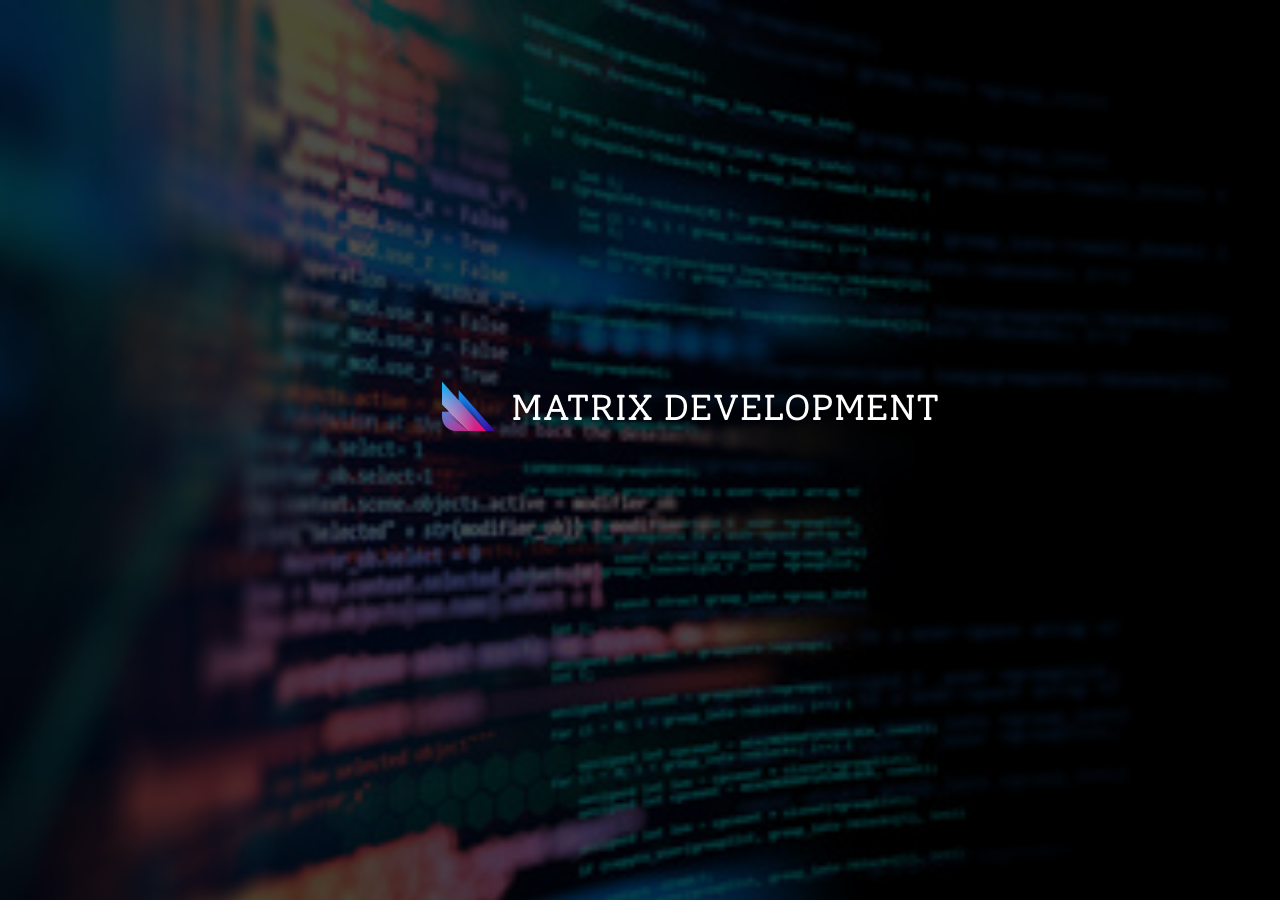
<file: comingsoon.html>
﻿<!DOCTYPE html>
<html lang="en">

<head>
    <meta charset="UTF-8">
    <meta name="viewport" content="width=device-width, initial-scale=1.0">
    <link rel="stylesheet" href="style.css">
    <title>Matrix Development</title>
    <link rel="preconnect" href="https://fonts.gstatic.com">
    <link href="https://fonts.googleapis.com/css2?family=Raleway&display=swap" rel="stylesheet">
    <link rel="preconnect" href="https://fonts.gstatic.com">
    <link href="https://fonts.googleapis.com/css2?family=Syne&family=Zen+Dots&display=swap" rel="stylesheet">
    <link href="https://fonts.googleapis.com/css2?family=Solway:wght@300&display=swap" rel="stylesheet">
    <link rel="shortcut icon" href="favicon.ico" type="image/x-icon">
</head>

<body style="font-family: 'Syne', sans-serif;">
  <!-- Hero Section  -->
  <section id="hero" style="font-family: 'Solway', serif;">
    <div class="hero container">
        <div style="position: absolute; left: 33%;">
            <a href="#">
                <picture draggable="false" ondragstart="return false;" style="-moz-user-select: none;">
                    <source media="(min-width: 650px)"
                            srcset="Frame3.png"
                            style="width:523px;height:80px"
                            title="Made by fnageer.ml">
                    <source media="(min-width: 465px)"
                            srcset="Frame2.png"
                            style="width:400px;height:80px"
                            title="Made by fnageer.ml">
                    <img src="Frame2.png"
                         alt="MATRIX">
                </picture>
            </a>
            <!--<img src="Frame2.png" style="width:400px;height:80px" title="Made by fnageer.ml" />-->
            <h1>Coming Soon <span></span></h1>
        </div>
    </div>
  </section>
  <!-- End Hero Section  -->
  <script src="./app.js"></script>
</body>

</html>
</file>
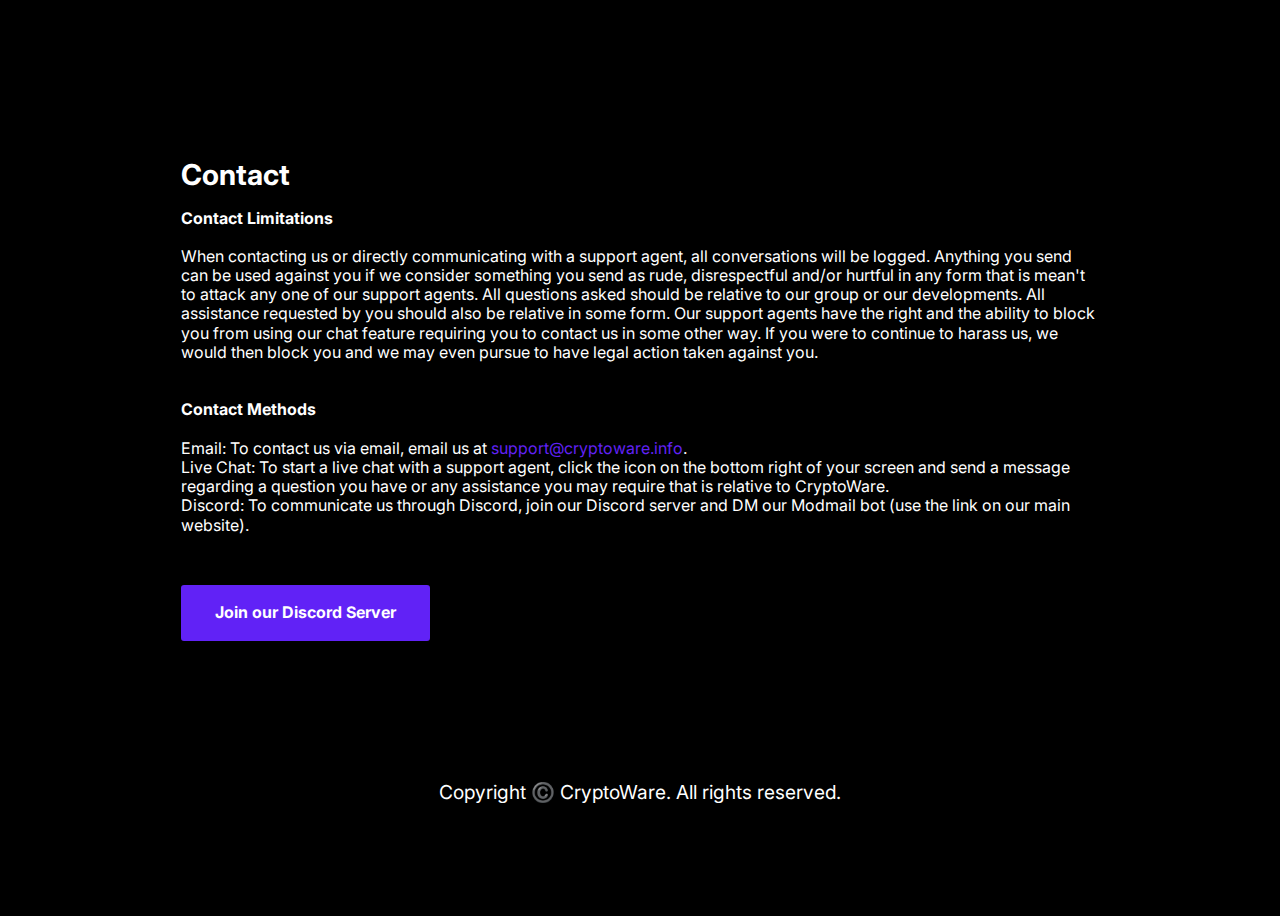
<file: support/contact.html>
﻿<!DOCTYPE html>
<html>
<head>
  <meta charset="UTF-8">
  <meta http-equiv="X-UA-Compatible" content="IE=edge">
  <meta name="twitter:card" content="summary_large_image"/>
  <meta name="twitter:image:src" content="assets/images/contact-meta.png">
  <meta property="og:image" content="assets/images/contact-meta.png">
  <meta name="twitter:title" content="Contact - CryptoWare">
  <meta name="viewport" content="width=device-width, initial-scale=1, minimum-scale=1">
  <link rel="shortcut icon" href="assets/images/b909c18b6335dca78e1103d5775c46e992bd1fd7-128x128.png" type="image/x-icon">
  <meta name="description" content="Designed For Coding, Engineered To Last.">
  <meta name="amp-script-src" content="">
  <meta name="generator" content="Fnageer.com v4.0.0, fnageer.ml">
  <script async="" src="https://arc.io/widget.min.js#d2VkvxCi"></script>
  <title>Contact - CryptoWare</title>
  <link rel="canonical" href="contact.html">
  <style amp-boilerplate>body{-webkit-animation:-amp-start 8s steps(1,end) 0s 1 normal both;-moz-animation:-amp-start 8s steps(1,end) 0s 1 normal both;-ms-animation:-amp-start 8s steps(1,end) 0s 1 normal both;animation:-amp-start 8s steps(1,end) 0s 1 normal both}@-webkit-keyframes -amp-start{from{visibility:hidden}to{visibility:visible}}@-moz-keyframes -amp-start{from{visibility:hidden}to{visibility:visible}}@-ms-keyframes -amp-start{from{visibility:hidden}to{visibility:visible}}@-o-keyframes -amp-start{from{visibility:hidden}to{visibility:visible}}@keyframes -amp-start{from{visibility:hidden}to{visibility:visible}}</style>
  <noscript><style amp-boilerplate>body{-webkit-animation:none;-moz-animation:none;-ms-animation:none;animation:none}</style></noscript>
  <link href="https://fonts.googleapis.com/css?family=Inter:100,200,300,400,500,600,700,800,900&display=swap" rel="stylesheet"> 
  <style amp-custom>
div,span,h1,h2,h3,h4,h5,h6,p,blockquote,a,ol,ul,li,figcaption,textarea,input{font: inherit;}*{-webkit-box-sizing: border-box;box-sizing: border-box;outline: none;}*:focus{outline: none;}body{position: relative;font-style: normal;line-height: 1.6;color: #48525c;}section{background-color: #eeeeee;background-position: 50% 50%;background-repeat: no-repeat;background-size: cover;overflow: hidden;padding: 0;}h1,h2,h3,h4,h5,h6{margin: 0;padding: 0;}p,li,blockquote{letter-spacing: normal;line-height: 1.6;}ul,ol,blockquote,p{margin-bottom: 0;margin-top: 0;}a{cursor: pointer;}a,a:hover{text-decoration: none;}a.mbr-iconfont:hover{text-decoration: none;}h1,h2,h3,h4,h5,h6,.display-1,.display-2,.display-4,.display-5,.display-7{word-break: break-word;word-wrap: break-word;}b,strong{font-weight: bold;}blockquote{padding: 10px 0 10px 20px;position: relative;border-left: 3px solid;}input:-webkit-autofill,input:-webkit-autofill:hover,input:-webkit-autofill:focus,input:-webkit-autofill:active{-webkit-transition-delay: 9999s;transition-delay: 9999s;-webkit-transition-property: background-color,color;-o-transition-property: background-color,color;transition-property: background-color,color;}html,body{height: auto;min-height: 100vh;}.mbr-section-title{margin: 0;padding: 0;font-style: normal;line-height: 1.2;width: 100%;color: #20202a;}.mbr-section-subtitle{line-height: 1.2;width: 100%;color: #20202a;}.mbr-text{font-style: normal;line-height: 1.6;width: 100%;color: #48525c;font-weight: 400;}.mbr-white{color: #ffffff;}.mbr-black{color: #000000;}.align-left{text-align: left;}.align-left .list-item{justify-content: flex-start;}.align-center{text-align: center;}.align-center .list-item{justify-content: center;}.align-right{text-align: right;}.align-right .list-item{justify-content: flex-end;}@media (max-width: 767px){.align-left,.align-center,.align-right{text-align: center;}.align-left .list-item,.align-center .list-item,.align-right .list-item{justify-content: center;}}.mbr-light{font-weight: 300;}.mbr-regular{font-weight: 400;}.mbr-semibold{font-weight: 600;}.mbr-bold{font-weight: 700;}.icons-list a{margin: 0;}.icons-list a:last-child{margin: 0;}.mbr-figure{align-self: center;}.hidden{visibility: hidden;}.super-hide{display: none;}.inactive{-webkit-user-select: none;-moz-user-select: none;-ms-user-select: none;user-select: none;pointer-events: none;-webkit-user-drag: none;user-drag: none;}.mbr-overlay{position: absolute;bottom: 0;left: 0;right: 0;top: 0;z-index: 0;}.map-placeholder{display: none;}.google-map,.google-map iframe{position: relative;width: 100%;height: 400px;}amp-img{width: 100%;}amp-img img{max-height: 100%;max-width: 100%;}img.mbr-temp{width: 100%;}.rounded{border-radius: 50%;}.is-builder .nodisplay + img[async],.is-builder .nodisplay + img[decoding="async"],.is-builder amp-img > a + img[async],.is-builder amp-img > a + img[decoding="async"]{display: none;}html:not(.is-builder) amp-img > a{position: absolute;top: 0;bottom: 0;left: 0;right: 0;z-index: 1;}.is-builder .temp-amp-sizer{position: absolute;}.is-builder amp-youtube .temp-amp-sizer,.is-builder amp-vimeo .temp-amp-sizer{position: static;}.mobirise-spinner{position: absolute;top: 50%;left: 40%;margin-left: 10%;-webkit-transform: translate3d(-50%,-50%,0);z-index: 4;}.mobirise-spinner em{width: 24px;height: 24px;background: #3ac;border-radius: 100%;display: inline-block;-webkit-animation: slide 1s infinite;}.mobirise-spinner em:nth-child(1){-webkit-animation-delay: 0.1s;}.mobirise-spinner em:nth-child(2){-webkit-animation-delay: 0.2s;}.mobirise-spinner em:nth-child(3){-webkit-animation-delay: 0.3s;}@-moz-keyframes slide{0%{-webkit-transform: scale(1);}50%{opacity: 0.3;-webkit-transform: scale(2);}100%{-webkit-transform: scale(1);}}@-webkit-keyframes slide{0%{-webkit-transform: scale(1);}50%{opacity: 0.3;-webkit-transform: scale(2);}100%{-webkit-transform: scale(1);}}@-o-keyframes slide{0%{-webkit-transform: scale(1);}50%{opacity: 0.3;-webkit-transform: scale(2);}100%{-webkit-transform: scale(1);}}@keyframes slide{0%{-webkit-transform: scale(1);}50%{opacity: 0.3;-webkit-transform: scale(2);}100%{-webkit-transform: scale(1);}}.mobirise-loader .amp-active > div{display: none;}.iconfont-wrapper{display: inline-flex;}.mbr-flex{display: flex;}.flex-wrap{flex-wrap: wrap;}.mbr-jc-s{justify-content: flex-start;}.mbr-jc-c{justify-content: center;}.mbr-jc-e{justify-content: flex-end;}.mbr-row-reverse{flex-direction: row-reverse;}.mbr-column{flex-direction: column;}amp-img,img{height: 100%;width: 100%;}.hidden-slide{display: none;}.visible-slide{display: flex;}section,.container,.container-fluid{position: relative;word-wrap: break-word;}.mbr-fullscreen .mbr-overlay{min-height: 100vh;}.mbr-fullscreen{display: flex;align-items: center;height: 100vh;min-height: 100vh;padding: 3rem 0;}.container{padding: 0 1rem;width: 100%;margin-right: auto;margin-left: auto;}@media (max-width: 767px){.container{max-width: 540px;}} @media (min-width: 768px){.container{max-width: 720px;}} @media (min-width: 992px){.container{max-width: 960px;}} @media (min-width: 1200px){.container{max-width: 1140px;}}.container-fluid{width: 100%;padding: 0 1rem;}.btn{position: relative;font-weight: 700;margin: 0.4rem 0.9rem;border: 2px solid;font-style: normal;white-space: normal;transition: all 0.3s cubic-bezier(0.25,0.1,0.25,1);display: inline-flex;align-items: center;justify-content: center;word-break: break-word;line-height: 1.2rem;letter-spacing: normal;}.btn-form{padding: 1rem 2rem;}.btn-form:hover{cursor: pointer;}.btn{padding: 1rem 2rem;border-radius: 3px;}.btn-sm{padding: 0.4rem 0.8rem;border-radius: 3px;}.btn-md{padding: 1rem 2rem;border-radius: 3px;}.btn-lg{padding: 1.2rem 3.2rem;border-radius: 3px;}form .btn,form .mbr-section-btn{margin: 0;}.note-popover .btn:after{display: none;}.mbr-section-btn{margin: 0 -0.9rem;font-size: 0;}nav .mbr-section-btn{margin-left: 0rem;margin-right: 0rem;}.btn .mbr-iconfont,.btn.btn-md .mbr-iconfont{cursor: pointer;margin: 0 0.8rem 0 0;}.btn-sm .mbr-iconfont{margin: 0 0.5rem 0 0;}[type="submit"]{-webkit-appearance: none;}section.menu{min-height: 56px;overflow: visible;padding: 0;}.menu-container{display: flex;-webkit-box-pack: justify;-ms-flex-pack: justify;justify-content: space-between;align-items: center;min-height: 56px;}@media (max-width: 991px){.menu-container{max-width: 100%;padding: 0.5rem 1rem;}} @media (max-width: 767px){.menu-container{padding: 0.5rem 1rem;}}.navbar{z-index: 100;width: 100%;position: absolute;box-shadow: 0 2px 10px 0 rgba(0,0,0,0.07);}.navbar-fixed-top{position: fixed;top: 0;}.navbar-brand{display: flex;align-items: center;word-break: break-word;z-index: 1;}.navbar-logo{margin: 0 0.8rem 0 0;}@media (max-width: 767px){.navbar-logo amp-img{max-height: 35px;max-width: 35px;}}.navbar-caption-wrap{display: flex;}.navbar .navbar-collapse{display: flex;-ms-flex-preferred-size: auto;flex-basis: auto;align-items: center;justify-content: space-between;width: 100%;}@media (max-width: 991px){.navbar .navbar-collapse{display: none;position: absolute;top: 0;right: 0;height: 100vh;overflow-y: auto;padding: 70px 2rem 1rem;z-index: 1;}}@media (max-width: 991px){.navbar.opened .navbar-collapse.show,.navbar.opened .navbar-collapse.collapsing{display: block;}.is-builder .navbar-collapse{position: fixed;}}.navbar-nav{list-style-type: none;display: flex;flex-wrap: wrap;padding-left: 0;min-width: 10rem;}@media (max-width: 991px){.navbar-nav{flex-direction: column;}} .navbar-nav .mbr-iconfont{margin: 0 0.2rem 0 0;}.nav-item{word-break: break-all;}.nav-link{display: flex;align-items: center;justify-content: center;}.nav-link,.navbar-caption{transition: all 0.2s;letter-spacing: normal;}.nav-dropdown .dropdown-menu{min-width: 10rem;position: absolute;left: 0;padding: 10px 0;border-radius: 0 0 4px 4px;transition: opacity 0.2s cubic-bezier(0.25,0.1,0.25,1);}.nav-dropdown .dropdown-menu .dropdown-item{line-height: normal;display: flex;justify-content: center;align-items: center;padding: 0 15px;margin: 20px 0;white-space: nowrap;}.nav-dropdown .dropdown-menu .dropdown-item:active{background: none;}.nav-dropdown .dropdown-menu .dropdown{position: relative;}.dropdown-menu .dropdown:hover > .dropdown-menu{opacity: 1;pointer-events: all;}.nav-dropdown .dropdown-submenu{top: 0;left: 100%;margin: 0;}.nav-item.dropdown{position: relative;}.nav-item.dropdown .dropdown-menu{opacity: 0;pointer-events: none;}.nav-item.dropdown:hover > .dropdown-menu{opacity: 1;pointer-events: all;}.link.dropdown-toggle:after{content: "";margin-left: 0.25rem;border-top: 0.35em solid;border-right: 0.35em solid transparent;border-left: 0.35em solid transparent;border-bottom: 0;}.navbar .dropdown.open > .dropdown-menu{display: block;}@media (max-width: 991px){.is-builder .nav-dropdown .dropdown-menu{position: relative;}.nav-dropdown .dropdown-submenu{left: 0;}.nav-dropdown .dropdown-menu .dropdown-item{padding: 0;margin: 0 0 1rem 0;justify-content: center;}.nav-dropdown .dropdown-menu .dropdown-item:after{right: auto;}.navbar.opened .dropdown-menu{top: 0;}.dropdown-toggle[data-toggle="dropdown-submenu"]:after{content: "";margin-left: 0.25rem;border-top: 0.35em solid;border-right: 0.35em solid transparent;border-left: 0.35em solid transparent;border-bottom: 0;top: 55%;}}.navbar-buttons{display: flex;flex-wrap: wrap;align-items: center;justify-content: center;}@media (max-width: 991px){.navbar-buttons{flex-direction: column;}}.menu-social-list{display: flex;align-items: center;justify-content: center;flex-wrap: wrap;}.menu-social-list a{margin: 0 0.5rem;}.menu-social-list a span{font-size: 1.5rem;}button.navbar-toggler{position: relative;width: 31px;height: 20px;cursor: pointer;transition: all .2s;-ms-flex-item-align: center;-ms-grid-row-align: center;align-self: center;}.hamburger span{position: absolute;right: 0;width: 30px;height: 2px;border-right: 5px;}.hamburger span:nth-child(1){top: 0;transition: all .2s;}.hamburger span:nth-child(2){top: 8px;transition: all .15s;}.hamburger span:nth-child(3){top: 8px;transition: all .15s;}.hamburger span:nth-child(4){top: 16px;transition: all .2s;}nav.opened .navbar-toggler:not(.hide) .hamburger span:nth-child(4),nav.opened .navbar-toggler:not(.hide) .hamburger span:nth-child(1){top: 8px;width: 0;opacity: 0;right: 50%;transition: all .2s;}nav.opened .navbar-toggler:not(.hide) .hamburger span:nth-child(2){transform: rotate(-45deg);transition: all .25s;}nav.opened .navbar-toggler:not(.hide) .hamburger span:nth-child(3){transform: rotate(45deg);transition: all .25s;}.ampstart-btn.hamburger{position: relative;margin-left: auto;height: 20px;width: 30px;background: none;border: none;cursor: pointer;z-index: 1000;}@media (min-width: 992px){.nav-dropdown .dropdown-menu{box-shadow: 0 10px 25px 0 rgba(0,0,0,0.2);}.ampstart-btn,amp-sidebar{display: none;}.dropdown-menu .dropdown-toggle:after{content: "";border-bottom: 0.35em solid transparent;border-left: 0.35em solid;border-right: 0;border-top: 0.35em solid transparent;margin-left: 0.3rem;margin-top: -0.3077em;position: absolute;right: 1.1538em;top: 50%;}}.close-sidebar{width: 30px;height: 30px;position: relative;cursor: pointer;background-color: transparent;border: none;}.close-sidebar span{position: absolute;left: 0;width: 30px;height: 2px;border-right: 5px;top: 14px;}.close-sidebar span:nth-child(1){transform: rotate(-45deg);}.close-sidebar span:nth-child(2){transform: rotate(45deg);}.builder-sidebar{position: relative;height: 100vh;overflow-y: auto;min-width: 10rem;z-index: 1030;padding: 1rem 2rem;max-width: 20rem;}.builder-sidebar .dropdown:hover > .dropdown-menu{position: relative;text-align: center;}section.sidebar-open:before{content: '';position: fixed;top: 0;bottom: 0;right: 0;left: 0;background-color: rgba(0,0,0,0.2);z-index: 1040;}.is-builder section.horizontal-menu .ampstart-btn{display: none;}.is-builder section.horizontal-menu .dropdown-menu{z-index: auto;opacity: 1;pointer-events: auto;}.is-builder .menu{overflow: visible;}#sidebar{background-color: transparent;}.card-title{margin: 0;}.card{position: relative;background-color: transparent;border: none;border-radius: 0;width: 100%;padding: 0 1rem;}@media (max-width: 767px){.card:not(.last-child){padding-bottom: 30px;}} .card .card-img{width: auto;border-radius: 0;}.card .card-wrapper{height: 100%;}@media (max-width: 767px){.card .card-wrapper{flex-direction: column;}} .card img{height: 100%;-o-object-fit: cover;object-fit: cover;-o-object-position: center;object-position: center;}.card-inner,.items-list{display: flex;flex-direction: column;}.items-list{list-style-type: none;padding: 0;}.items-list .list-item{padding: 1rem 2rem;}.card-head{padding: 1.5rem 2rem;}.card-price-wrap{padding: 1rem 2rem;}.card-button{padding: 1rem;margin: 0;}.timeline-wrap{position: relative;}.timeline-wrap .iconBackground{position: absolute;left: 50%;width: 20px;height: 20px;line-height: 30px;text-align: center;border-radius: 50%;font-size: 30px;display: inline-block;background-color: #000000;top: 20px;margin: 0 0 0 -10px;}@media (max-width: 767px){.timeline-wrap .iconBackground{left: 0;}}.separline{position: relative;}@media (max-width: 767px){.separline:not(.last-child){padding-bottom: 2rem;}} .separline:before{position: absolute;content: "";width: 2px;background-color: #000000;left: calc(50% - 1px);height: calc(100% - 20px);top: 40px;}@media (max-width: 767px){.separline:before{left: 0;}}.gallery-img-wrap{position: relative;height: 100%;}.gallery-img-wrap:hover{cursor: pointer;}.gallery-img-wrap:hover .icon-wrap,.gallery-img-wrap:hover .caption-on-hover{opacity: 1;}.gallery-img-wrap:hover:after{opacity: .5;}.gallery-img-wrap amp-img{height: 100%;}.gallery-img-wrap:after{content: "";position: absolute;top: 0;bottom: 0;left: 0;right: 0;background: #000;opacity: 0;transition: opacity 0.2s;pointer-events: none;}.gallery-img-wrap .icon-wrap,.gallery-img-wrap .img-caption{z-index: 3;pointer-events: none;position: absolute;}.gallery-img-wrap .icon-wrap,.gallery-img-wrap .caption-on-hover{opacity: 0;transition: opacity 0.2s;}.gallery-img-wrap .icon-wrap{left: 50%;top: 50%;transform: translate(-50%,-50%);background-color: #fff;padding: .5rem;border-radius: 50%;}.gallery-img-wrap .amp-iconfont{color: #000;font-size: 1rem;width: 1rem;display: block;}.gallery-img-wrap .img-caption{left: 0;right: 0;}.gallery-img-wrap .img-caption.caption-top{top: 0;}.gallery-img-wrap .img-caption.caption-bottom{bottom: 0;}.gallery-img-wrap .img-caption:not(.caption-on-hover):after{content: "";position: absolute;top: 0;left: 0;right: 0;height: 100%;transition: opacity 0.2s;z-index: -1;pointer-events: none;}@media (max-width: 767px){.gallery-img-wrap:after,.gallery-img-wrap:hover:after,.gallery-img-wrap .icon-wrap{display: none;}.gallery-img-wrap .caption-on-hover{opacity: 1;}}.is-builder .gallery-img-wrap .icon-wrap,.is-builder .gallery-img-wrap .img-caption > *{pointer-events: all;}.amp-carousel-button,.dots-wrapper .dots span{transition: all 0.4s;cursor: pointer;outline: none;}.amp-carousel-button{width: 50px;height: 50px;border-radius: 50%;}.dots-wrapper .dots{display: inline-block;margin: 4px 8px;}.dots-wrapper .dots span{display: block;border-radius: 12px;height: 24px;width: 24px;background-color: #ffffff;border: 10px solid #cccccc;opacity: 0.5;}.dots-wrapper .dots span.current{width: 40px;}.dots-wrapper .dots span:hover,.dots-wrapper .dots span.current{opacity: 1;}.amp-carousel-button-next:after{right: 1rem;}.amp-carousel-button-prev:after{left: 1rem;}button.btn-img{cursor: pointer;}.is-builder .preview button.btn-img{opacity: 0.5;position: relative;pointer-events: none;}amp-image-lightbox,.lightbox{background: rgba(0,0,0,0.8);display: flex;flex-wrap: wrap;align-items: center;justify-content: center;width: 100%;height: 100%;overflow: auto;}amp-image-lightbox a.control,.lightbox a.control{position: absolute;cursor: default;top: 0;right: 0;}amp-image-lightbox .close,.lightbox .close{background: none;border: none;position: absolute;top: 16px;right: 16px;height: 32px;width: 32px;cursor: pointer;z-index: 1000;}amp-image-lightbox .close:before,amp-image-lightbox .close:after,.lightbox .close:before,.lightbox .close:after{position: absolute;top: 0;right: 16px;content: ' ';height: 32px;width: 2px;background-color: #fff;}amp-image-lightbox .close:before,.lightbox .close:before{transform: rotate(45deg);}amp-image-lightbox .close:after,.lightbox .close:after{transform: rotate(-45deg);}amp-image-lightbox .video-block,.lightbox .video-block{width: 100%;}div[submit-success] > *,div[submit-error] > *{padding: 15px;margin-bottom: 1rem;}.form-block{z-index: 1;background-color: transparent;padding: 0;position: relative;overflow: hidden;}.form-block .mbr-overlay{z-index: -1;}@media (max-width: 991px){.form-block{padding: 0;}}form input,form textarea,form select{padding: 1rem;line-height: 1.2rem;width: 100%;background: #ffffff;border-width: 2px;border-style: solid;border-color: #767676;border-radius: 3px;color: #000000;}form input[type="checkbox"],form input[type="radio"]{border: none;background: none;width: auto;}form .field{padding-bottom: 0.5rem;padding-top: 0.5rem;}form textarea.field-input{height: 200px;}form .fieldset{display: flex;justify-content: center;flex-wrap: wrap;align-items: center;}textarea[type="hidden"]{display: none;}.form-check{margin-bottom: 0;}.form-check-label{padding-left: 0;}.form-check-input{position: relative;margin: 4px;}.form-check-inline{display: inline-flex;align-items: center;padding-left: 0;margin-right: .75rem;}.mbr-row,.mbr-form-row{display: -webkit-box;display: -ms-flexbox;display: flex;-ms-flex-wrap: wrap;flex-wrap: wrap;margin-left: -1rem;margin-right: -1rem;}.mbr-form-row{margin-left: -0.5rem;margin-right: -0.5rem;}.mbr-form-row > [class*="mbr-col"]{padding-left: 0.5rem;padding-right: 0.5rem;}@media (max-width: 767px){.mbr-col,.mbr-col-auto{padding-right: 1rem;padding-left: 1rem;}.mbr-col-sm-12{-ms-flex: 0 0 100%;-webkit-box-flex: 0;flex: 0 0 100%;max-width: 100%;padding-right: 1rem;padding-left: 1rem;}}@media (min-width: 768px){.mbr-col,.mbr-col-auto{padding-right: 1rem;padding-left: 1rem;}.mbr-col-md-2{-ms-flex: 0 0 16.6666666667%;-webkit-box-flex: 0;flex: 0 0 16.6666666667%;max-width: 16.6666666667%;padding-right: 1rem;padding-left: 1rem;}.mbr-col-md-3{-ms-flex: 0 0 25%;-webkit-box-flex: 0;flex: 0 0 25%;max-width: 25%;padding-right: 1rem;padding-left: 1rem;}.mbr-col-md-4{-ms-flex: 0 0 33.3333333333%;-webkit-box-flex: 0;flex: 0 0 33.3333333333%;max-width: 33.3333333333%;padding-right: 1rem;padding-left: 1rem;}.mbr-col-md-5{-ms-flex: 0 0 41.6666666667%;-webkit-box-flex: 0;flex: 0 0 41.6666666667%;max-width: 41.6666666667%;padding-right: 1rem;padding-left: 1rem;}.mbr-col-md-6{-ms-flex: 0 0 50%;-webkit-box-flex: 0;flex: 0 0 50%;max-width: 50%;padding-right: 1rem;padding-left: 1rem;}.mbr-col-md-7{-ms-flex: 0 0 58.3333333333%;-webkit-box-flex: 0;flex: 0 0 58.3333333333%;max-width: 58.3333333333%;padding-right: 1rem;padding-left: 1rem;}.mbr-col-md-8{-ms-flex: 0 0 66.6666666667%;-webkit-box-flex: 0;flex: 0 0 66.6666666667%;max-width: 66.6666666667%;padding-right: 1rem;padding-left: 1rem;}.mbr-col-md-10{-ms-flex: 0 0 83.3333333333%;-webkit-box-flex: 0;flex: 0 0 83.3333333333%;max-width: 83.3333333333%;padding-right: 1rem;padding-left: 1rem;}.mbr-col-md-12{-ms-flex: 0 0 100%;-webkit-box-flex: 0;flex: 0 0 100%;max-width: 100%;padding-right: 1rem;padding-left: 1rem;}}.mbr-col{-ms-flex: 1 1 auto;-webkit-box-flex: 1;flex: 1 1 auto;max-width: 100%;}.mbr-col-auto{-ms-flex: 0 0 auto;flex: 0 0 auto;width: auto;}@media (min-width: 992px){.mbr-col,.mbr-col-auto{padding-right: 1rem;padding-left: 1rem;}.mbr-col-lg-2{-ms-flex: 0 0 16.6666666667%;-webkit-box-flex: 0;flex: 0 0 16.6666666667%;max-width: 16.6666666667%;padding-right: 1rem;padding-left: 1rem;}.mbr-col-lg-3{-ms-flex: 0 0 25%;-webkit-box-flex: 0;flex: 0 0 25%;max-width: 25%;padding-right: 1rem;padding-left: 1rem;}.mbr-col-lg-4{-ms-flex: 0 0 33.3333333333%;-webkit-box-flex: 0;flex: 0 0 33.3333333333%;max-width: 33.3333333333%;padding-right: 1rem;padding-left: 1rem;}.mbr-col-lg-5{-ms-flex: 0 0 41.6666666667%;-webkit-box-flex: 0;flex: 0 0 41.6666666667%;max-width: 41.6666666667%;padding-right: 1rem;padding-left: 1rem;}.mbr-col-lg-6{-ms-flex: 0 0 50%;-webkit-box-flex: 0;flex: 0 0 50%;max-width: 50%;padding-right: 1rem;padding-left: 1rem;}.mbr-col-lg-7{-ms-flex: 0 0 58.3333333333%;-webkit-box-flex: 0;flex: 0 0 58.3333333333%;max-width: 58.3333333333%;padding-right: 1rem;padding-left: 1rem;}.mbr-col-lg-8{-ms-flex: 0 0 66.6666666667%;-webkit-box-flex: 0;flex: 0 0 66.6666666667%;max-width: 66.6666666667%;padding-right: 1rem;padding-left: 1rem;}.mbr-col-lg-9{-ms-flex: 0 0 75%;-webkit-box-flex: 0;flex: 0 0 75%;max-width: 75%;padding-right: 1rem;padding-left: 1rem;}.mbr-col-lg-10{-ms-flex: 0 0 83.3333333333%;-webkit-box-flex: 0;flex: 0 0 83.3333333333%;max-width: 83.3333333333%;padding-right: 1rem;padding-left: 1rem;}.mbr-col-lg-12{-ms-flex: 0 0 100%;-webkit-box-flex: 0;flex: 0 0 100%;max-width: 100%;padding-right: 1rem;padding-left: 1rem;}}@media (min-width: 992px){.lg-pb{padding-bottom: 3rem;}}@media (max-width: 991px){.md-pb{padding-bottom: 3rem;}}.mbr-pt-1,.mbr-py-1{padding-top: 10px;}.mbr-pb-1,.mbr-py-1{padding-bottom: 10px;}.mbr-px-1{padding-left: 10px;padding-right: 10px;}.mbr-p-1{padding: 10px;}.mbr-pt-2,.mbr-py-2{padding-top: 1rem;}.mbr-pb-2,.mbr-py-2{padding-bottom: 1rem;}.mbr-px-2{padding-left: 1rem;padding-right: 1rem;}.mbr-p-2{padding: 1rem;}.mbr-pt-3,.mbr-py-3{padding-top: 25px;}.mbr-pb-3,.mbr-py-3{padding-bottom: 25px;}.mbr-px-3{padding-left: 25px;padding-right: 25px;}.mbr-p-3{padding: 25px;}.mbr-pt-4,.mbr-py-4{padding-top: 2rem;}.mbr-pb-4,.mbr-py-4{padding-bottom: 2rem;}.mbr-px-4{padding-left: 2rem;padding-right: 2rem;}.mbr-p-4{padding: 2rem;}.mbr-pt-5,.mbr-py-5{padding-top: 3rem;}.mbr-pb-5,.mbr-py-5{padding-bottom: 3rem;}.mbr-px-5{padding-left: 3rem;padding-right: 3rem;}.mbr-p-5{padding: 3rem;}@media (max-width: 991px){.mbr-py-4,.mbr-py-5{padding-top: 1rem;padding-bottom: 1rem;}.mbr-px-4,.mbr-px-5{padding-left: 1rem;padding-right: 1rem;}.mbr-p-3,.mbr-p-4,.mbr-p-5{padding: 1rem;}}.mbr-ml-auto{margin-left: auto;}.mbr-mr-auto{margin-right: auto;}.mbr-m-auto{margin: auto;}#scrollToTopMarker{position: absolute;width: 0px;height: 0px;top: 300px;}#scrollToTopButton{position: fixed;bottom: 25px;right: 25px;opacity: .4;z-index: 5000;font-size: 32px;height: 60px;width: 60px;border: none;border-radius: 3px;cursor: pointer;}#scrollToTopButton:focus{outline: none;}#scrollToTopButton a:before{content: '';position: absolute;height: 40%;top: 36%;width: 2px;left: calc(50% - 1px);}#scrollToTopButton a:after{content: '';position: absolute;border-top: 2px solid;border-right: 2px solid;width: 40%;height: 40%;left: calc(30% - 1px);bottom: 30%;transform: rotate(-45deg);}.is-builder #scrollToTopButton a:after{left: 30%;}a{font-style: normal;}@media (max-width: 767px){.mbr-section-btn,.mbr-section-title{text-align: center;}}@media (min-width: 992px){.mbr-col-lg-11{flex: 0 0 91.666%;max-width: 91.666%;padding-right: 1rem;padding-left: 1rem;}}
body{font-family: Inter;}blockquote{border-color: #6122f6;}div[submit-success] > *{background: #64bf46;color: #ffffff;}div[submit-error] > *{background: #ffdc00;color: #000000;}.display-1{font-family: 'Inter',sans-serif;font-size: 4rem;}.display-2{font-family: 'Inter',sans-serif;font-size: 3.25rem;}.display-4{font-family: 'Inter',sans-serif;font-size: 1rem;}.display-5{font-family: 'Inter',sans-serif;font-size: 1.8rem;}.display-7{font-family: 'Inter',sans-serif;font-size: 1.2rem;}.display-1 .mbr-iconfont-btn{font-size: 4rem;width: 4rem;}.display-2 .mbr-iconfont-btn{font-size: 3.25rem;width: 3.25rem;}.display-4 .mbr-iconfont-btn{font-size: 1rem;width: 1rem;}.display-5 .mbr-iconfont-btn{font-size: 1.8rem;width: 1.8rem;}.display-7 .mbr-iconfont-btn{font-size: 1.2rem;width: 1.2rem;}@media (max-width: 768px){.display-1{font-size: 3.2rem;font-size: calc( 2.05rem + (4 - 2.05) * ((100vw - 20rem) / (48 - 20)));line-height: calc( 1.4 * (2.05rem + (4 - 2.05) * ((100vw - 20rem) / (48 - 20))));}.display-2{font-size: 2.6rem;font-size: calc( 1.7874999999999999rem + (3.25 - 1.7874999999999999) * ((100vw - 20rem) / (48 - 20)));line-height: calc( 1.4 * (1.7874999999999999rem + (3.25 - 1.7874999999999999) * ((100vw - 20rem) / (48 - 20))));}.display-4{font-size: 0.8rem;font-size: calc( 1rem + (1 - 1) * ((100vw - 20rem) / (48 - 20)));line-height: calc( 1.4 * (1rem + (1 - 1) * ((100vw - 20rem) / (48 - 20))));}.display-5{font-size: 1.44rem;font-size: calc( 1.28rem + (1.8 - 1.28) * ((100vw - 20rem) / (48 - 20)));line-height: calc( 1.4 * (1.28rem + (1.8 - 1.28) * ((100vw - 20rem) / (48 - 20))));}.display-7{font-size: 0.96rem;font-size: calc( 1.07rem + (1.2 - 1.07) * ((100vw - 20rem) / (48 - 20)));line-height: calc( 1.4 * (1.07rem + (1.2 - 1.07) * ((100vw - 20rem) / (48 - 20))));}}.bg-primary{background-color: #6122f6;}.bg-success{background-color: #64bf46;}.bg-info{background-color: #eb49e1;}.bg-warning{background-color: #ff8f00;}.bg-danger{background-color: #ffdc00;}.btn-primary,.btn-primary:active,.btn-primary.active{background-color: #6122f6;border-color: #6122f6;color: #ffffff;}.btn-primary:hover,.btn-primary:focus,.btn-primary.focus{color: #ffffff;background-color: #4008c4;border-color: #4008c4;}.btn-primary.disabled,.btn-primary:disabled{color: #ffffff;background-color: #4008c4;border-color: #4008c4;}.btn-secondary,.btn-secondary:active,.btn-secondary.active{background-color: #00dcc0;border-color: #00dcc0;color: #ffffff;}.btn-secondary:hover,.btn-secondary:focus,.btn-secondary.focus{color: #ffffff;background-color: #00907d;border-color: #00907d;}.btn-secondary.disabled,.btn-secondary:disabled{color: #ffffff;background-color: #00907d;border-color: #00907d;}.btn-info,.btn-info:active,.btn-info.active{background-color: #eb49e1;border-color: #eb49e1;color: #ffffff;}.btn-info:hover,.btn-info:focus,.btn-info.focus{color: #ffffff;background-color: #d117c5;border-color: #d117c5;}.btn-info.disabled,.btn-info:disabled{color: #ffffff;background-color: #d117c5;border-color: #d117c5;}.btn-success,.btn-success:active,.btn-success.active{background-color: #64bf46;border-color: #64bf46;color: #ffffff;}.btn-success:hover,.btn-success:focus,.btn-success.focus{color: #ffffff;background-color: #46892f;border-color: #46892f;}.btn-success.disabled,.btn-success:disabled{color: #ffffff;background-color: #46892f;border-color: #46892f;}.btn-warning,.btn-warning:active,.btn-warning.active{background-color: #ff8f00;border-color: #ff8f00;color: #ffffff;}.btn-warning:hover,.btn-warning:focus,.btn-warning.focus{color: #ffffff;background-color: #b36400;border-color: #b36400;}.btn-warning.disabled,.btn-warning:disabled{color: #ffffff;background-color: #b36400;border-color: #b36400;}.btn-danger,.btn-danger:active,.btn-danger.active{background-color: #ffdc00;border-color: #ffdc00;color: #000000;}.btn-danger:hover,.btn-danger:focus,.btn-danger.focus{color: #000000;background-color: #b39a00;border-color: #b39a00;}.btn-danger.disabled,.btn-danger:disabled{color: #000000;background-color: #b39a00;border-color: #b39a00;}.btn-black,.btn-black:active,.btn-black.active{background-color: #333333;border-color: #333333;color: #ffffff;}.btn-black:hover,.btn-black:focus,.btn-black.focus{color: #ffffff;background-color: #0d0d0d;border-color: #0d0d0d;}.btn-black.disabled,.btn-black:disabled{color: #ffffff;background-color: #0d0d0d;border-color: #0d0d0d;}.btn-white,.btn-white:active,.btn-white.active{background-color: #ffffff;border-color: #ffffff;color: #808080;}.btn-white:hover,.btn-white:focus,.btn-white.focus{color: #808080;background-color: #d9d9d9;border-color: #d9d9d9;}.btn-white.disabled,.btn-white:disabled{color: #808080;background-color: #d9d9d9;border-color: #d9d9d9;}.btn-white,.btn-white:active,.btn-white.active{color: #333333;}.btn-white:hover,.btn-white:focus,.btn-white.focus{color: #333333;}.btn-white.disabled,.btn-white:disabled{color: #333333;}.btn-primary-outline,.btn-primary-outline:active,.btn-primary-outline.active{background: none;border-color: #3807ab;color: #3807ab;}.btn-primary-outline:hover,.btn-primary-outline:focus,.btn-primary-outline.focus{color: #ffffff;background-color: #6122f6;border-color: #6122f6;}.btn-primary-outline.disabled,.btn-primary-outline:disabled{color: #ffffff;background-color: #6122f6;border-color: #6122f6;}.btn-secondary-outline,.btn-secondary-outline:active,.btn-secondary-outline.active{background: none;border-color: #007667;color: #007667;}.btn-secondary-outline:hover,.btn-secondary-outline:focus,.btn-secondary-outline.focus{color: #ffffff;background-color: #00dcc0;border-color: #00dcc0;}.btn-secondary-outline.disabled,.btn-secondary-outline:disabled{color: #ffffff;background-color: #00dcc0;border-color: #00dcc0;}.btn-info-outline,.btn-info-outline:active,.btn-info-outline.active{background: none;border-color: #ba14af;color: #ba14af;}.btn-info-outline:hover,.btn-info-outline:focus,.btn-info-outline.focus{color: #ffffff;background-color: #eb49e1;border-color: #eb49e1;}.btn-info-outline.disabled,.btn-info-outline:disabled{color: #ffffff;background-color: #eb49e1;border-color: #eb49e1;}.btn-success-outline,.btn-success-outline:active,.btn-success-outline.active{background: none;border-color: #3c7629;color: #3c7629;}.btn-success-outline:hover,.btn-success-outline:focus,.btn-success-outline.focus{color: #ffffff;background-color: #64bf46;border-color: #64bf46;}.btn-success-outline.disabled,.btn-success-outline:disabled{color: #ffffff;background-color: #64bf46;border-color: #64bf46;}.btn-warning-outline,.btn-warning-outline:active,.btn-warning-outline.active{background: none;border-color: #995600;color: #995600;}.btn-warning-outline:hover,.btn-warning-outline:focus,.btn-warning-outline.focus{color: #ffffff;background-color: #ff8f00;border-color: #ff8f00;}.btn-warning-outline.disabled,.btn-warning-outline:disabled{color: #ffffff;background-color: #ff8f00;border-color: #ff8f00;}.btn-danger-outline,.btn-danger-outline:active,.btn-danger-outline.active{background: none;border-color: #998400;color: #998400;}.btn-danger-outline:hover,.btn-danger-outline:focus,.btn-danger-outline.focus{color: #000000;background-color: #ffdc00;border-color: #ffdc00;}.btn-danger-outline.disabled,.btn-danger-outline:disabled{color: #000000;background-color: #ffdc00;border-color: #ffdc00;}.btn-black-outline,.btn-black-outline:active,.btn-black-outline.active{background: none;border-color: #000000;color: #000000;}.btn-black-outline:hover,.btn-black-outline:focus,.btn-black-outline.focus{color: #ffffff;background-color: #333333;border-color: #333333;}.btn-black-outline.disabled,.btn-black-outline:disabled{color: #ffffff;background-color: #333333;border-color: #333333;}.btn-white-outline,.btn-white-outline:active,.btn-white-outline.active{background: none;border-color: #ffffff;color: #ffffff;}.btn-white-outline:hover,.btn-white-outline:focus,.btn-white-outline.focus{color: #333333;background-color: #ffffff;border-color: #ffffff;}.text-primary{color: #6122f6;}.text-secondary{color: #00dcc0;}.text-success{color: #64bf46;}.text-info{color: #eb49e1;}.text-warning{color: #ff8f00;}.text-danger{color: #ffdc00;}.text-white{color: #ffffff;}.text-black{color: #000000;}a.text-primary:hover,a.text-primary:focus{color: #3807ab;}a.text-secondary:hover,a.text-secondary:focus{color: #007667;}a.text-success:hover,a.text-success:focus{color: #3c7629;}a.text-info:hover,a.text-info:focus{color: #ba14af;}a.text-warning:hover,a.text-warning:focus{color: #995600;}a.text-danger:hover,a.text-danger:focus{color: #998400;}a.text-white:hover,a.text-white:focus{color: #cccccc;}a.text-black:hover,a.text-black:focus{color: #4d4d4d;}.alert-success{background-color: #64bf46;}.alert-info{background-color: #eb49e1;}.alert-warning{background-color: #ff8f00;}.alert-danger{background-color: #ffdc00;}a,a:hover{color: #6122f6;}.mbr-plan-header.bg-primary .mbr-plan-subtitle,.mbr-plan-header.bg-primary .mbr-plan-price-desc{color: #ede6fe;}.mbr-plan-header.bg-success .mbr-plan-subtitle,.mbr-plan-header.bg-success .mbr-plan-price-desc{color: #b3e0a5;}.mbr-plan-header.bg-info .mbr-plan-subtitle,.mbr-plan-header.bg-info .mbr-plan-price-desc{color: #ffffff;}.mbr-plan-header.bg-warning .mbr-plan-subtitle,.mbr-plan-header.bg-warning .mbr-plan-price-desc{color: #ffe9cc;}.mbr-plan-header.bg-danger .mbr-plan-subtitle,.mbr-plan-header.bg-danger .mbr-plan-price-desc{color: #fff8cc;}.mobirise-spinner em:nth-child(1){background: #6122f6;}.mobirise-spinner em:nth-child(2){background: #00dcc0;}.mobirise-spinner em:nth-child(3){background: #64bf46;}#scrollToTopMarker{display: none;}#scrollToTopButton{background-color: #005af0;}#scrollToTopButton a:before{background: #ffffff;}#scrollToTopButton a:after{border-top-color: #ffffff;border-right-color: #ffffff;}.btn:not(.btn-form){box-shadow: 0 15px 35px -5px rgba(0,0,0,0.25);}.btn:not(.btn-form):hover,.btn:not(.btn-form):focus,.btn:not(.btn-form).focus{transform: translateY(-0.125rem);box-shadow: 0 25px 20px -15px rgba(0,0,0,0.15);}.amp-carousel-button{box-shadow: 0 10px 15px 0 rgba(0,0,0,0.4);background-color: #f3f3f3;}.amp-carousel-button:hover{background-color: #fff;box-shadow: 0 20px 30px 0 rgba(0,0,0,0.2);}.amp-carousel-button-next{background-image: url("data:image/svg+xml;charset=utf-8,%3Csvg xmlns='http://www.w3.org/2000/svg' width='18' height='18' fill='%23005AF0' %3E%3Cpath d='M9 3L7.94 4.06l4.19 4.19H3v1.5h9.13l-4.19 4.19L9 15l6-6z'/%3E%3C/svg%3E");}.amp-carousel-button-prev{background-image: url("data:image/svg+xml;charset=utf-8,%3Csvg xmlns='http://www.w3.org/2000/svg' width='18' height='18' fill='%23005AF0'%3E%3Cpath d='M15 8.25H5.87l4.19-4.19L9 3 3 9l6 6 1.06-1.06-4.19-4.19H15v-1.5z'/%3E%3C/svg%3E");}.cid-staUYHzQC2{min-height: 56px;background-color: #000000;}.cid-staUYHzQC2 .brand-name{margin-right: 2rem;margin-top: 6px;color: #ffffff;}.cid-staUYHzQC2 .brand-name a{font-weight: 700;}.cid-staUYHzQC2 .menu-container{padding: 0 30px;}.cid-staUYHzQC2 .hamburger span,.cid-staUYHzQC2 .close-sidebar span{background: #ffffff;}.cid-staUYHzQC2 .nav-dropdown .dropdown-menu .dropdown-item{font-weight: 700;width: 100%;text-align: inherit;}.cid-staUYHzQC2 a.nav-link{font-weight: 700;}.cid-staUYHzQC2 .navbar{min-height: 56px;background: #000000;}@media (max-width: 991px){.cid-staUYHzQC2 .navbar .navbar-brand{flex-shrink: initial;}}.cid-staUYHzQC2 .navbar-brand{flex-shrink: 0;padding: 0;margin: 0;}@media (min-width: 992px){.cid-staUYHzQC2 .navbar-expand-lg .navbar-nav .nav-link{padding: 13px 0;}.cid-staUYHzQC2 .navbar-nav .nav-link{margin: 0;}.cid-staUYHzQC2 .navbar-nav .nav-item{margin: 0 18px -5px;}.cid-staUYHzQC2 .navbar-buttons{margin-left: 2rem;}}.cid-staUYHzQC2 .navbar-buttons .btn{box-shadow: none;transform: none;}.cid-staUYHzQC2 .builder-sidebar,.cid-staUYHzQC2 .collapse,.cid-staUYHzQC2 .navbar.navbar-expand-lg .dropdown .dropdown-menu{background-color: #000000;}@media (max-width: 991px){.cid-staUYHzQC2 .navbar-nav a{padding: 0;margin: 0 0 1rem;}.cid-staUYHzQC2 .dropdown-menu{padding: 0;}}.cid-staUYHzQC2 .close-sidebar:focus{outline: 2px auto #6122f6;}.cid-staUYHzQC2 amp-img{height: 72px;width: 64px;}.cid-staUYHzQC2 amp-img img{height: 72px;object-fit: contain;}.cid-staUYMOEb5{padding-top: 150px;padding-bottom: 120px;background-color: #000000;}.cid-staUYMOEb5 .mbr-section-title{color: #ffffff;text-align: left;}.cid-staUYMOEb5 .mbr-section-subtitle,.cid-staUYMOEb5 .mbr-section-btn{color: #ffffff;text-align: left;}.cid-staUYSt8Yh{padding-top: 0px;padding-bottom: 30px;background-color: #000000;}
.engine{position: absolute;text-indent: -2400px;text-align: center;padding: 0;top: 0;left: -2400px;}[class*="-iconfont"]{display: inline-flex;}</style>
  <script async src="https://cdn.ampproject.org/v0.js"></script>
  <script async custom-element="amp-analytics" src="https://cdn.ampproject.org/v0/amp-analytics-0.1.js"></script>
  <script async custom-element="amp-sidebar" src="https://cdn.ampproject.org/v0/amp-sidebar-0.1.js"></script>
</head>
<body style="background-color:black;">
<section class="mbr-section 01 cid-staUYMOEb5" id="content1-3r">
     <div class="container">
        <div class="mbr-row mbr-jc-c">
            <div class="mbr-col-sm-12 mbr-col-md-10">
                <h2 class="mbr-section-title align-center mbr-fonts-style mbr-bold display-5">Contact</h2>
                <h3 class="mbr-section-subtitle align-center mbr-regular mbr-pt-2 mbr-fonts-style display-4"><strong>Contact Limitations
<br></strong><br><div>When contacting us or directly communicating with a support agent, all conversations will be logged. Anything you send can be used against you if we consider something you send as rude, disrespectful and/or hurtful in any form that is mean't to attack any one of our support agents. All questions asked should be relative to our group or our developments. All assistance requested by you should also be relative in some form. Our support agents have the right and the ability to block you from using our chat feature requiring you to contact us in some other way. If you were to continue to harass us, we would then block you and we may even pursue to have legal action taken against you.
</div><div><br></div><div><br></div><div><strong>Contact Methods
</strong></div><div><strong><br></strong></div><div>Email: To contact us via email, email us at <a href="mailto:support@cryptoware.info" class="text-primary">support@cryptoware.info</a>.
</div><div>Live Chat: To start a live chat with a support agent, click the icon on the bottom right of your screen and send a message regarding a question you have or any assistance you may require that is relative to CryptoWare.
</div><div>Discord: To communicate us through Discord, join our Discord server and DM our Modmail bot (use the link on our main website).
</div><div><br></div></h3>
                <div class="mbr-section-btn align-center mbr-pt-3"><a class="btn btn-primary display-4" href="https://discord.gg/MW8PzdkRNy">Join our Discord Server</a></div>
            </div>
        </div>
    </div>
</section>
<section class="footer1 cid-staUYSt8Yh" id="footer1-3t">
    <div class="container">
        <div class="align-center mbr-p-1">
            <p class="mbr-text mbr-white mbr-fonts-style display-7">Copyright ©️ CryptoWare. All rights reserved.
            </p>
        </div>
    </div>
</section>
</body>
</html>
</file>
<file: style.css>
@import 'https://fonts.googleapis.com/css?family=Montserrat:300, 400, 700&display=swap';

.link {
	cursor: pointer;
	font-size: 18px;
	position: relative;
	white-space: nowrap;
	color: var(--color-text);
}

	.link::before,
	.link::after {
		position: absolute;
		width: 100%;
		height: 1px;
		background: currentColor;
		top: 100%;
		left: 0;
		pointer-events: none;
	}

	.link::before {
		content: '';
		/* show by default */
	}

.link--iocaste {
	overflow: hidden;
	padding: 7px 0;
}

.link__graphic {
	position: absolute;
	top: 0;
	left: 0;
	pointer-events: none;
	fill: none;
	stroke: transparent;
	stroke-width: 1px;
}

.link__graphic--slide {
	top: -3px;
	stroke-width: 2px;
	transition: transform 0.7s;
	transition-timing-function: cubic-bezier(0, 0.25, 0.5, 1);
}

.link:hover .link__graphic--slide {
	stroke: white;
	transform: translate3d(-66.6%, 0, 0);
}

* {
	padding: 0;
	margin: 0;
	box-sizing: border-box;
}
html {
	font-size: 10px;
	font-family: 'Montserrat', sans-serif;
	scroll-behavior: smooth;
}
a {
	text-decoration: none;
}
.container {
	min-height: 100vh;
	width: 100%;
	display: flex;
	align-items: center;
	justify-content: center;
}
img {
	height: 100%;
	width: 100%;
	object-fit: cover;
}
p {
	color: black;
	font-size: 1.4rem;
	margin-top: 5px;
	line-height: 2.5rem;
	font-weight: 300;
	letter-spacing: 0.05rem;
}
.section-title {
	font-size: 4rem;
	font-weight: 300;
	color: black;
	margin-bottom: 10px;
	text-transform: uppercase;
	letter-spacing: 0.2rem;
	text-align: center;
}
	.section-title span {
		color: #1779E6;
	}

.cta {
	border-radius: 100rem;
	padding: 1rem;
	font-family: 'Avenir Next';
	font-size: 1rem;
	padding: .5rem 3rem;
	color: white;
	box-shadow: 0 0 6px 0 rgba(157, 96, 212, 0.5);
	border: solid 3px transparent;
	/*background-image: linear-gradient(90deg,#16171b,#16171b),linear-gradient(90deg,#376df9 0,#ff5fa0 47%,#ffc55a);*/
	background-image: linear-gradient(rgba(255, 255, 255, 0), rgba(255, 255, 255, 0)), linear-gradient(90deg,#CB3895 0,#27A6EA 47%,#1779E6);
	background-origin: border-box;
	background-clip: content-box, border-box;
	box-shadow: 2px 1000px 1px #1779E6 inset;
}
	.cta:hover {
		box-shadow: none;
		color: white;
	}
.brand h1 {
	font-size: 3rem;
	text-transform: uppercase;
	color: white;
}
	.brand h1 span {
		color: #1779E6;
	}

/* Header section */
#header {
	position: fixed;
	z-index: 1000;
	left: 0;
	top: 0;
	width: 100vw;
	height: auto;
}
#header .header {
	min-height: 8vh;
	background-color: rgba(31, 30, 30, 0.24);
	transition: 0.3s ease background-color;
}
#header .nav-bar {
	display: flex;
	align-items: center;
	justify-content: space-between;
	width: 100%;
	height: 100%;
	max-width: 1300px;
	padding: 0 10px;
}
#header .nav-list ul {
	list-style: none;
	position: absolute;
	background-color: rgb(31, 30, 30);
	width: 100vw;
	height: 100vh;
	left: 100%;
	top: 0;
	display: flex;
	flex-direction: column;
	justify-content: center;
	align-items: center;
	z-index: 1;
	overflow-x: hidden;
	transition: 0.5s ease left;
}
#header .nav-list ul.active {
	left: 0%;
}
#header .nav-list ul a {
	font-size: 2.5rem;
	font-weight: 500;
	letter-spacing: 0.2rem;
	text-decoration: none;
	color: white;
	text-transform: uppercase;
	padding: 20px;
	display: block;
}
#header .nav-list ul a::after {
	content: attr(data-after);
	position: absolute;
	top: 50%;
	left: 50%;
	transform: translate(-50%, -50%) scale(0);
	color: rgba(240, 248, 255, 0.021);
	font-size: 13rem;
	letter-spacing: 50px;
	z-index: -1;
	transition: 0.3s ease letter-spacing;
}
#header .nav-list ul li:hover a::after {
	transform: translate(-50%, -50%) scale(1);
	letter-spacing: initial;
}
	#header .nav-list ul li:hover a {
		color: white;
	}
	#header .hamburger {
		height: 60px;
		width: 60px;
		display: inline-block;
		border: 3px solid #1779E6;
		border-radius: 50%;
		position: relative;
		display: flex;
		align-items: center;
		justify-content: center;
		z-index: 100;
		cursor: pointer;
		transform: scale(0.8);
		margin-right: 20px;
	}
		#header .hamburger:after {
			position: absolute;
			content: '';
			height: 100%;
			width: 100%;
			border-radius: 50%;
			border: 3px solid #1779E6;
			animation: hamburger_puls 1s ease infinite;
		}
		#header .hamburger .bar {
			height: 2px;
			width: 30px;
			position: relative;
			background-color: #1779E6;
			z-index: -1;
		}
			#header .hamburger .bar::after,
			#header .hamburger .bar::before {
				content: '';
				position: absolute;
				height: 100%;
				width: 100%;
				left: 0;
				background-color: #1779E6;
				transition: 0.3s ease;
				transition-property: top, bottom;
			}
#header .hamburger .bar::after {
	top: 8px;
}
#header .hamburger .bar::before {
	bottom: 8px;
}
#header .hamburger.active .bar::before {
	bottom: 0;
}
#header .hamburger.active .bar::after {
	top: 0;
}
/* End Header section */

/* Hero Section */
#hero {
	background-color: #1779E6;
	background-image: url(bkg.png);
	background-size: cover;
	background-position: top center;
	position: relative;
	z-index: 1;
}
#hero::after {
	content: '';
	position: absolute;
	left: 0;
	top: 0;
	height: 100%;
	width: 100%;
	background-color: black;
	opacity: 0.7;
	z-index: -1;
}
#hero .hero {
	max-width: 1200px;
	margin: 0 auto;
	padding: 0 50px;
	justify-content: flex-start;
}
#hero h1 {
	display: block;
	width: fit-content;
	font-size: 4rem;
	position: relative;
	color: transparent;
	animation: text_reveal 0.5s ease forwards;
	animation-delay: 1s;
}
#hero h1:nth-child(1) {
	animation-delay: 1s;
}
#hero h1:nth-child(2) {
	animation-delay: 2s;
}
#hero h1:nth-child(3) {
	animation: text_reveal_name 0.5s ease forwards;
	animation-delay: 3s;
}
	#hero h1 span {
		position: absolute;
		top: 0;
		left: 0;
		height: 100%;
		width: 0;
		background-color: #1779E6;
		animation: text_reveal_box 1s ease;
		animation-delay: 0.5s;
	}
#hero h1:nth-child(1) span {
	animation-delay: 0.5s;
}
#hero h1:nth-child(2) span {
	animation-delay: 1.5s;
}
#hero h1:nth-child(3) span {
	animation-delay: 2.5s;
}

/* End Hero Section */

/* Services Section */
#services .services {
	flex-direction: column;
	text-align: center;
	max-width: 1500px;
	margin: 0 auto;
	padding: 100px 0;
}
#services .service-top {
	max-width: 500px;
	margin: 0 auto;
}
#services .service-bottom {
	display: flex;
	align-items: center;
	justify-content: center;
	flex-wrap: wrap;
	margin-top: 50px;
}
#services .service-item {
	flex-basis: 80%;
	display: flex;
	align-items: flex-start;
	justify-content: center;
	flex-direction: column;
	padding: 30px;
	border-radius: 10px;
	background-color: #1779E6;
	background-size: cover;
	margin: 10px 5%;
	position: relative;
	z-index: 1;
	overflow: hidden;
}
#services .service-item::after {
	content: '';
	position: absolute;
	left: 0;
	top: 0;
	height: 100%;
	width: 100%;
	/*background-image: linear-gradient(60deg, #29323c 0%, #485563 100%);*/
	opacity: 0.9;
	z-index: -1;
}
#services .service-bottom .icon {
	height: 80px;
	width: 80px;
	margin-bottom: 20px;
}
#services .service-item h2 {
	font-size: 2rem;
	color: white;
	margin-bottom: 10px;
	text-transform: uppercase;
}
#services .service-item p {
	color: white;
	text-align: left;
}
/* End Services Section */

/* Projects section */
#projects .projects {
	flex-direction: column;
	max-width: 1200px;
	margin: 0 auto;
	padding: 100px 0;
}
#projects .projects-header h1 {
	margin-bottom: 50px;
}
#projects .all-projects {
	display: flex;
	align-items: center;
	justify-content: center;
	flex-direction: column;
}
#projects .project-item {
	display: flex;
	align-items: center;
	justify-content: center;
	flex-direction: column;
	width: 80%;
	margin: 20px auto;
	overflow: hidden;
	border-radius: 10px;
}
#projects .project-info {
	padding: 30px;
	flex-basis: 50%;
	height: 100%;
	display: flex;
	align-items: flex-start;
	justify-content: center;
	flex-direction: column;
	background-image: linear-gradient(60deg, #29323c 0%, #485563 100%);
	color: white;
}
#projects .project-info h1 {
	font-size: 4rem;
	font-weight: 500;
}
#projects .project-info h2 {
	font-size: 1.8rem;
	font-weight: 500;
	margin-top: 10px;
}
#projects .project-info p {
	color: white;
}
#projects .project-img {
	flex-basis: 50%;
	height: 300px;
	overflow: hidden;
	position: relative;
}
#projects .project-img:after {
	content: '';
	position: absolute;
	left: 0;
	top: 0;
	height: 100%;
	width: 100%;
	background-image: linear-gradient(60deg, #29323c 0%, #485563 100%);
	opacity: 0.7;
}
#projects .project-img img {
	transition: 0.3s ease transform;
}
#projects .project-item:hover .project-img img {
	transform: scale(1.1);
}
/* End Projects section */

/* About Section */
#about .about {
	flex-direction: column-reverse;
	text-align: center;
	max-width: 1200px;
	margin: 0 auto;
	padding: 100px 20px;
}
#about .col-left {
	width: 250px;
	height: 360px;
}
#about .col-right {
	width: 100%;
}
#about .col-right h2 {
	font-size: 1.8rem;
	font-weight: 500;
	letter-spacing: 0.2rem;
	margin-bottom: 10px;
}
#about .col-right p {
	margin-bottom: 20px;
}
#about .col-right .cta {
	color: black;
	margin-bottom: 50px;
	padding: 10px 20px;
	font-size: 2rem;
}
#about .col-left .about-img {
	height: 100%;
	width: 100%;
	position: relative;
	border: 10px solid white;
}
	#about .col-left .about-img::after {
		content: '';
		position: absolute;
		left: -33px;
		top: 19px;
		height: 98%;
		width: 98%;
		border: 7px solid #1779E6;
		z-index: -1;
	}
/* End About Section */

/* contact Section */
#contact .contact {
	flex-direction: column;
	max-width: 1200px;
	margin: 0 auto;
	width: 90%;
}
#contact .contact-items {
	/* max-width: 400px; */
	width: 100%;
}
#contact .contact-item {
	width: 80%;
	padding: 20px;
	text-align: center;
	border-radius: 10px;
	padding: 30px;
	margin: 30px;
	display: flex;
	justify-content: center;
	align-items: center;
	flex-direction: column;
	box-shadow: 0px 0px 18px 0 #0000002c;
	transition: 0.3s ease box-shadow;
}
#contact .contact-item:hover {
	box-shadow: 0px 0px 5px 0 #0000002c;
}
#contact .icon {
	width: 70px;
	margin: 0 auto;
	margin-bottom: 10px;
}
#contact .contact-info h1 {
	font-size: 2.5rem;
	font-weight: 500;
	margin-bottom: 5px;
}
#contact .contact-info h2 {
	font-size: 1.3rem;
	line-height: 2rem;
	font-weight: 500;
}
/*End contact Section */

/* Footer */
#footer {
	background-image: linear-gradient(60deg, #29323c 0%, #485563 100%);
}
#footer .footer {
	min-height: 200px;
	flex-direction: column;
	padding-top: 50px;
	padding-bottom: 10px;
}
#footer h2 {
	color: white;
	font-weight: 500;
	font-size: 1.8rem;
	letter-spacing: 0.1rem;
	margin-top: 10px;
	margin-bottom: 10px;
}
#footer .social-icon {
	display: flex;
	margin-bottom: 30px;
}
#footer .social-item {
	height: 50px;
	width: 50px;
	margin: 0 5px;
}
#footer .social-item img {
	filter: grayscale(1);
	transition: 0.3s ease filter;
}
#footer .social-item:hover img {
	filter: grayscale(0);
}
#footer p {
	color: white;
	font-size: 1.3rem;
}
/* End Footer */

/* Keyframes */
@keyframes hamburger_puls {
	0% {
		opacity: 1;
		transform: scale(1);
	}
	100% {
		opacity: 0;
		transform: scale(1.4);
	}
}
@keyframes text_reveal_box {
	50% {
		width: 100%;
		left: 0;
	}
	100% {
		width: 0;
		left: 100%;
	}
}
@keyframes text_reveal {
	100% {
		color: white;
	}
}
@keyframes text_reveal_name {
	100% {
		color: #1779E6;
		font-weight: 500;
	}
}
/* End Keyframes */

/* Media Query For Tablet */
@media only screen and (min-width: 768px) {
	.cta {
		font-size: 2.5rem;
		padding: 20px 60px;
	}
	h1.section-title {
		font-size: 6rem;
	}

	/* Hero */
	#hero h1 {
		font-size: 7rem;
	}
	/* End Hero */

	/* Services Section */
	#services .service-bottom .service-item {
		flex-basis: 45%;
		margin: 2.5%;
	}
	/* End Services Section */

	/* Project */
	#projects .project-item {
		flex-direction: row;
	}
	#projects .project-item:nth-child(even) {
		flex-direction: row-reverse;
	}
	#projects .project-item {
		height: 400px;
		margin: 0;
		width: 100%;
		border-radius: 0;
	}
	#projects .all-projects .project-info {
		height: 100%;
	}
	#projects .all-projects .project-img {
		height: 100%;
	}
	/* End Project */

	/* About */
	#about .about {
		flex-direction: row;
	}
	#about .col-left {
		width: 600px;
		height: 400px;
		padding-left: 60px;
	}
	#about .about .col-left .about-img::after {
		left: -45px;
		top: 34px;
		height: 98%;
		width: 98%;
		border: 10px solid #1779E6;
	}
	#about .col-right {
		text-align: left;
		padding: 30px;
	}
	#about .col-right h1 {
		text-align: left;
	}
	/* End About */

	/* contact  */
	#contact .contact {
		flex-direction: column;
		padding: 100px 0;
		align-items: center;
		justify-content: center;
		min-width: 20vh;
	}
	#contact .contact-items {
		width: 100%;
		display: flex;
		flex-direction: row;
		justify-content: space-evenly;
		margin: 0;
	}
	#contact .contact-item {
		width: 30%;
		margin: 0;
		flex-direction: row;
	}
	#contact .contact-item .icon {
		height: 100px;
		width: 100px;
	}
	#contact .contact-item .icon img {
		object-fit: contain;
	}
	#contact .contact-item .contact-info {
		width: 100%;
		text-align: left;
		padding-left: 20px;
	}
	/* End contact  */
}
/* End Media Query For Tablet */

/* Media Query For Desktop */
@media only screen and (min-width: 1200px) {
	/* header */
	#header .hamburger {
		display: none;
	}
	#header .nav-list ul {
		position: initial;
		display: block;
		height: auto;
		width: fit-content;
		background-color: transparent;
	}
	#header .nav-list ul li {
		display: inline-block;
	}
	#header .nav-list ul li a {
		font-size: 1.8rem;
	}
	#header .nav-list ul a:after {
		display: none;
	}
	/* End header */

	#services .service-bottom .service-item {
		flex-basis: 22%;
		margin: 1.5%;
	}
}
/* End  Media Query For Desktop */
</file>
